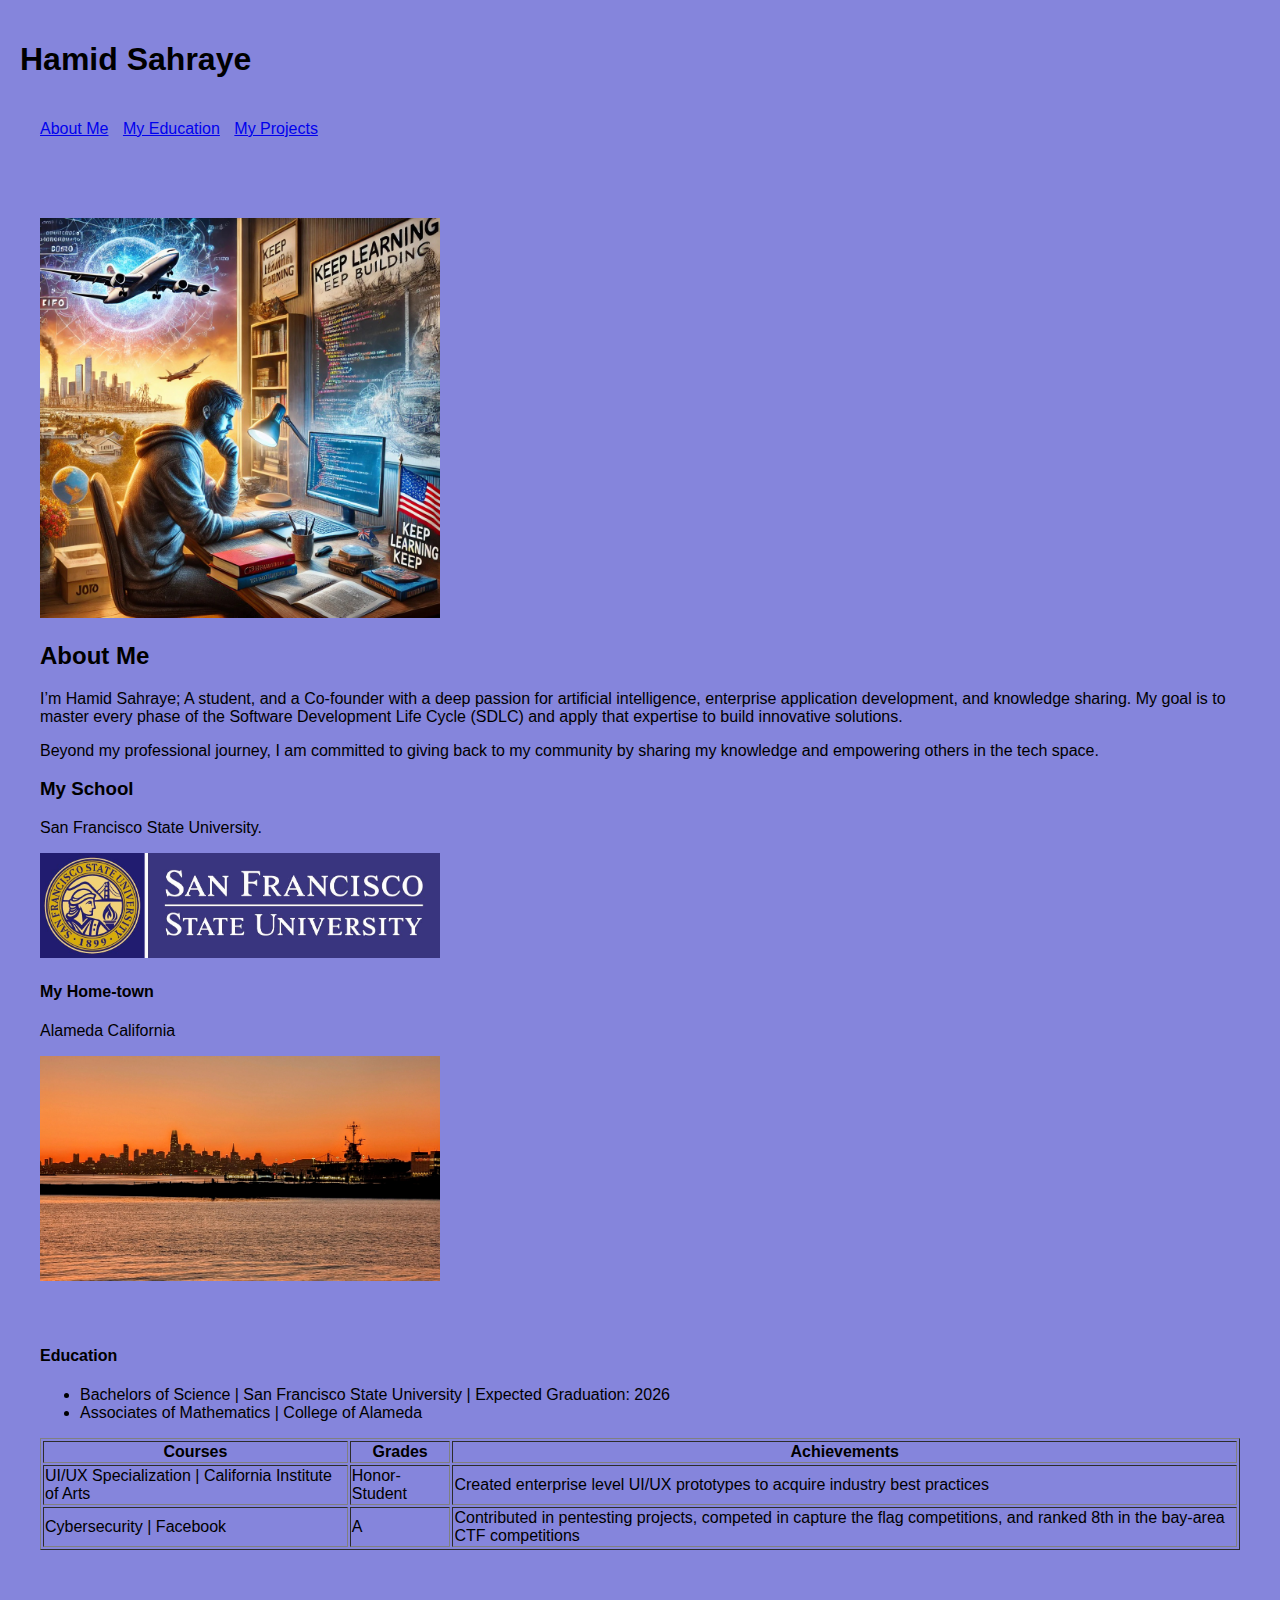
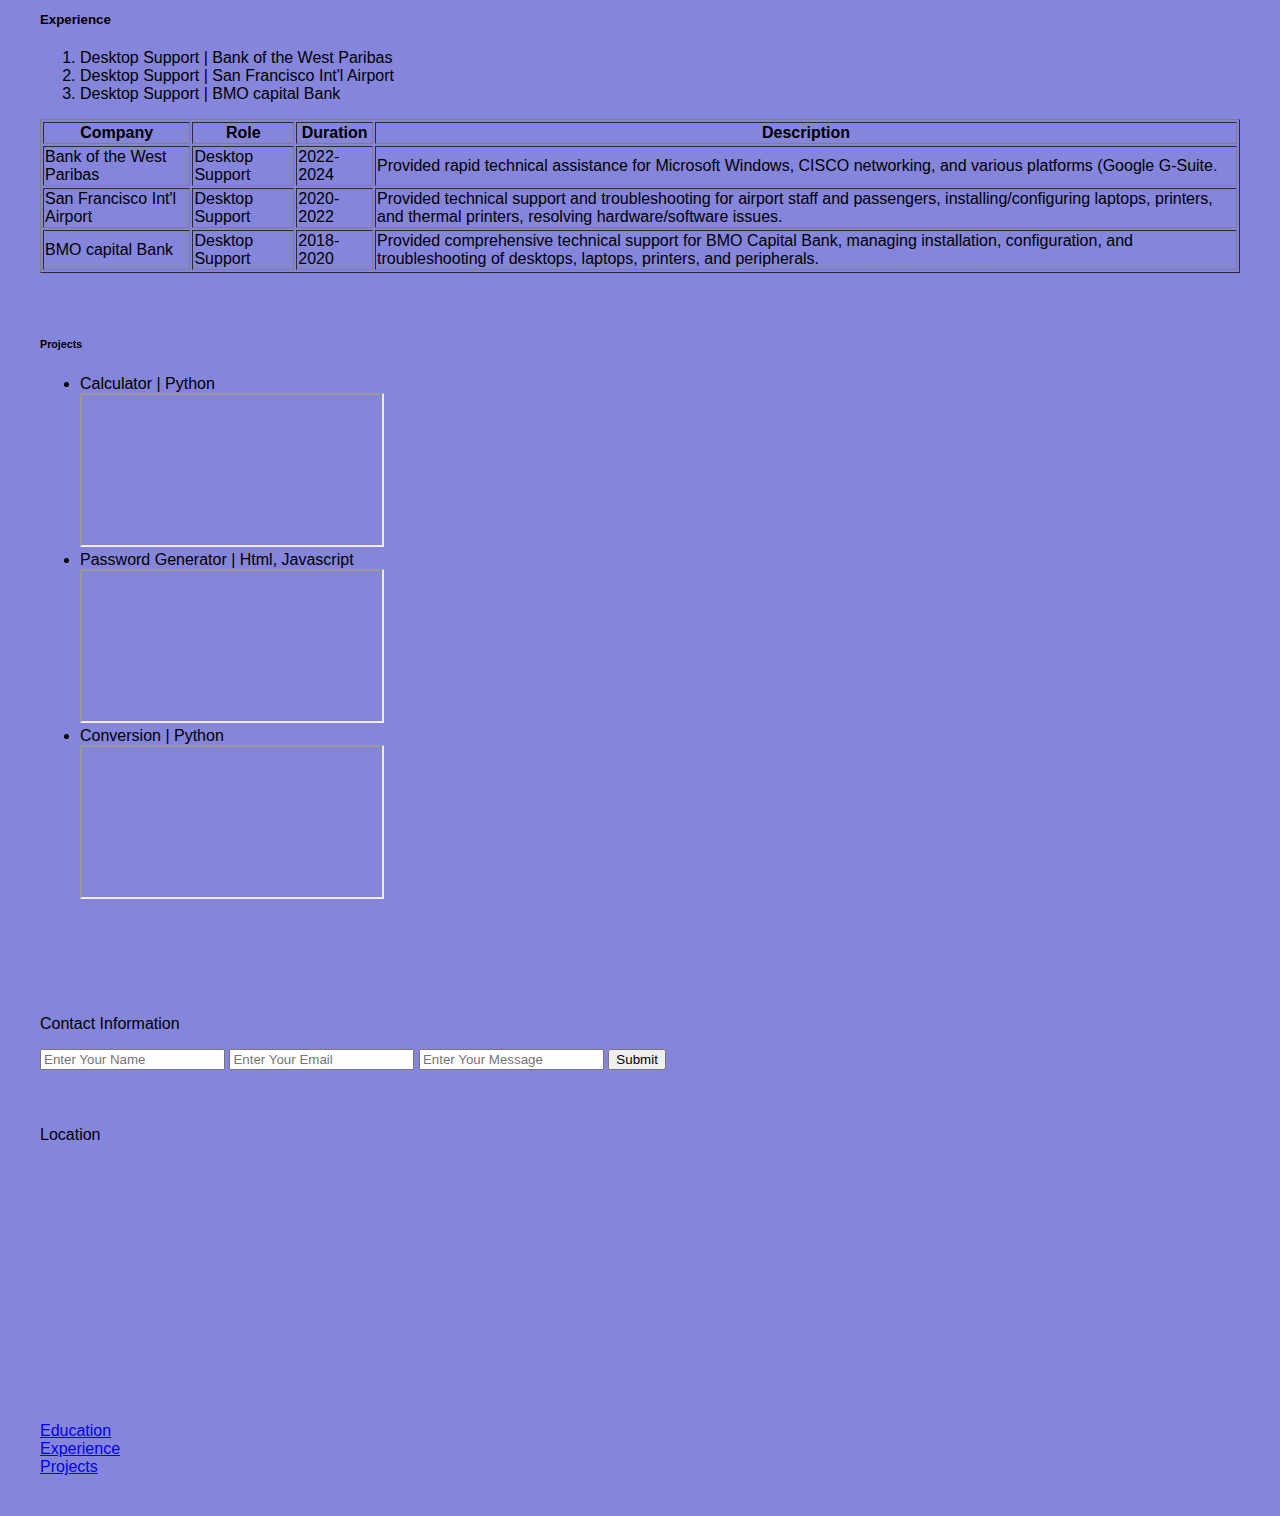
<file: assignment-2/index.html>
<!DOCTYPE html>
<html lang="en">
<head>
    <meta charset="UTF-8">
    <title>Hamid Sahraye - Portfolio</title>
    <meta name="viewport" content="width=device-width, initial-scale=1.0">
    <style>
        body {
            font-family: Arial, sans-serif;
            background-color: rgb(133, 133, 220);
            margin: 0;
            padding: 0;
        }
        img {
            max-width: 100%;
            height: auto;
        }
        header, nav, main, section, footer {
            padding: 20px;
        }
        nav a {
            margin-right: 10px;
        }
    </style>
</head>
<body>
    <header>
        <!-- // this is the header section -->
        <h1>Hamid Sahraye</h1> 
        <nav>
            <a href="#about">About Me</a>
            <a href="#education">My Education</a>
            <a href="#projects">My Projects</a>
        </nav>
    </header>
    <main>
        <section id="about">
            <img src="images/IMG_7505.jpeg" alt="Your Name's profile picture" width="400" height="200">
            
            <!-- //About me section -->
            <h2>About Me</h2>
            <p>I’m Hamid Sahraye; A student, and a Co-founder with a deep passion for artificial intelligence, enterprise application development, and knowledge sharing. My goal is to master every phase of the Software Development Life Cycle (SDLC) and apply that expertise to build innovative solutions.</p>
            <p>Beyond my professional journey, I am committed to giving back to my community by sharing my knowledge and empowering others in the tech space.</p>
            <h3>My School</h3>
            <p>San Francisco State University.</p>
            <img src="images/San-Francisco-State-University.jpeg" alt="SFSU" width="400" height="200">
            <h4>My Home-town</h4>
            <p>Alameda California</p>
            <img src="images/Alameda-sunset.jpeg" alt="Alameda sunset" width="400" height="200">
        </section>
        
        <!-- //Education section -->
        <section id="education">
            <h4>Education</h4>
            <ul>
                <li>Bachelors of Science | San Francisco State University | Expected Graduation: 2026</li>
                <li>Associates of Mathematics | College of Alameda</li>
            </ul>
            <table border="1" style="width: 100%;">
                <thead>
                    <tr>
                        <th>Courses</th>
                        <th>Grades</th>
                        <th>Achievements</th>
                    </tr>
                </thead>
                <tbody>
                    <tr>
                        <td>UI/UX Specialization | California Institute of Arts</td>
                        <td>Honor-Student</td>
                        <td>Created enterprise level UI/UX prototypes to acquire industry best practices </td>
                    </tr>
                    <tr>
                        <td>Cybersecurity | Facebook</td>
                        <td>A</td>
                        <td>Contributed in pentesting projects, competed in capture the flag competitions, and ranked 8th in the bay-area CTF competitions</td>
                    </tr>
                </tbody>
            </table>
        </section>
        
        <!-- //Experience section -->
        <section id="experience">
            <h5>Experience</h5>
            <ol>
                <li>Desktop Support | Bank of the West Paribas</li>
                <li>Desktop Support | San Francisco Int'l Airport</li>
                <li>Desktop Support | BMO capital Bank</li>
            </ol>
            <table border="1" style="width: 100%;">
                <thead>
                    <tr>
                        <th>Company</th>
                        <th>Role</th>
                        <th>Duration</th>
                        <th>Description</th>
                    </tr>
                </thead>
                <tbody>
                    <tr>
                        <td>Bank of the West Paribas</td>
                        <td>Desktop Support</td>
                        <td>2022-2024</td>
                        <td>Provided rapid technical assistance for Microsoft Windows, CISCO networking, and various platforms (Google G-Suite.</td>
                    </tr>
                    <tr>
                        <td>San Francisco Int'l Airport</td>
                        <td>Desktop Support</td>
                        <td>2020-2022</td>
                        <td>Provided technical support and troubleshooting for airport staff and passengers, installing/configuring laptops, printers, and thermal printers, resolving hardware/software issues.</td>
                    </tr>
                    <tr>
                        <td>BMO capital Bank</td>
                        <td>Desktop Support</td>
                        <td>2018-2020</td>
                        <td>Provided comprehensive technical support for BMO Capital Bank, managing installation, configuration, and troubleshooting of desktops, laptops, printers, and peripherals.</td>
                    </tr>
                </tbody>
            </table>
        </section>
        
        <!-- //Projects section -->
        <section id="projects">
            <h6>Projects</h6>
            <ul>
                <li>
                    <article>
                        <h7>Calculator | Python</h7><br>
                        <iframe src="https://github.com/HSahraye/Calculator.git"></iframe>
                    </article>
                </li>
                <li>
                    <article>
                        <h7>Password Generator | Html, Javascript</h7><br>
                        <iframe src="https://github.com/HSahraye/PasswordGenerator.git"></iframe>
                    </article>
                </li>
                <li>
                    <article>
                        <h7>Conversion | Python</h7><br>
                        <iframe src="https://github.com/HSahraye/Conversion-Program.git"></iframe>
                    </article>
                </li>
            </ul>
        </section>
    </main>
    
    <!-- //form section -->
    <footer>
        <section id="contact">
            <p class="title">Contact Information</p>
            <form>
                <div class="form-group">
                    <input type="text" name="name" placeholder="Enter Your Name">
                    <input type="email" name="email" placeholder="Enter Your Email">
                    <input type="text" name="message" placeholder="Enter Your Message">
                    <button type="submit">Submit</button>
            </form>
        </section>
        
        <!-- //Location section -->
        <section id="location">
            <p class="title">Location</p><br>
            <iframe src="https://www.google.com/maps/embed?pb=!1m18!1m12!1m3!1d3152.0000000000005!2d-122.2416366846825!3d37.76520697975969!2m3!1f0!2f0!3f0!3m2!1i1024!2i768!4f13.1!3m3!1m2!1s0x808f7e1f1f8e1b1d%3A0x7b1b1b1b1b1b1b1b!2sSan%20Francisco%20State%20University!5e0!3m2!1sen!2sus!4v1633666820003!5m2!1sen!2sus" width="400" height="200" style="border:0;" allowfullscreen="" loading="lazy"></iframe>
        </section>
        
        <!-- //Navigation section -->
        <nav>
            <a href="#education">Education</a><br>
            <a href="#experience">Experience</a><br>
            <a href="#projects">Projects</a><br>
        </nav>
    </footer>
</body>
</html>
</file>
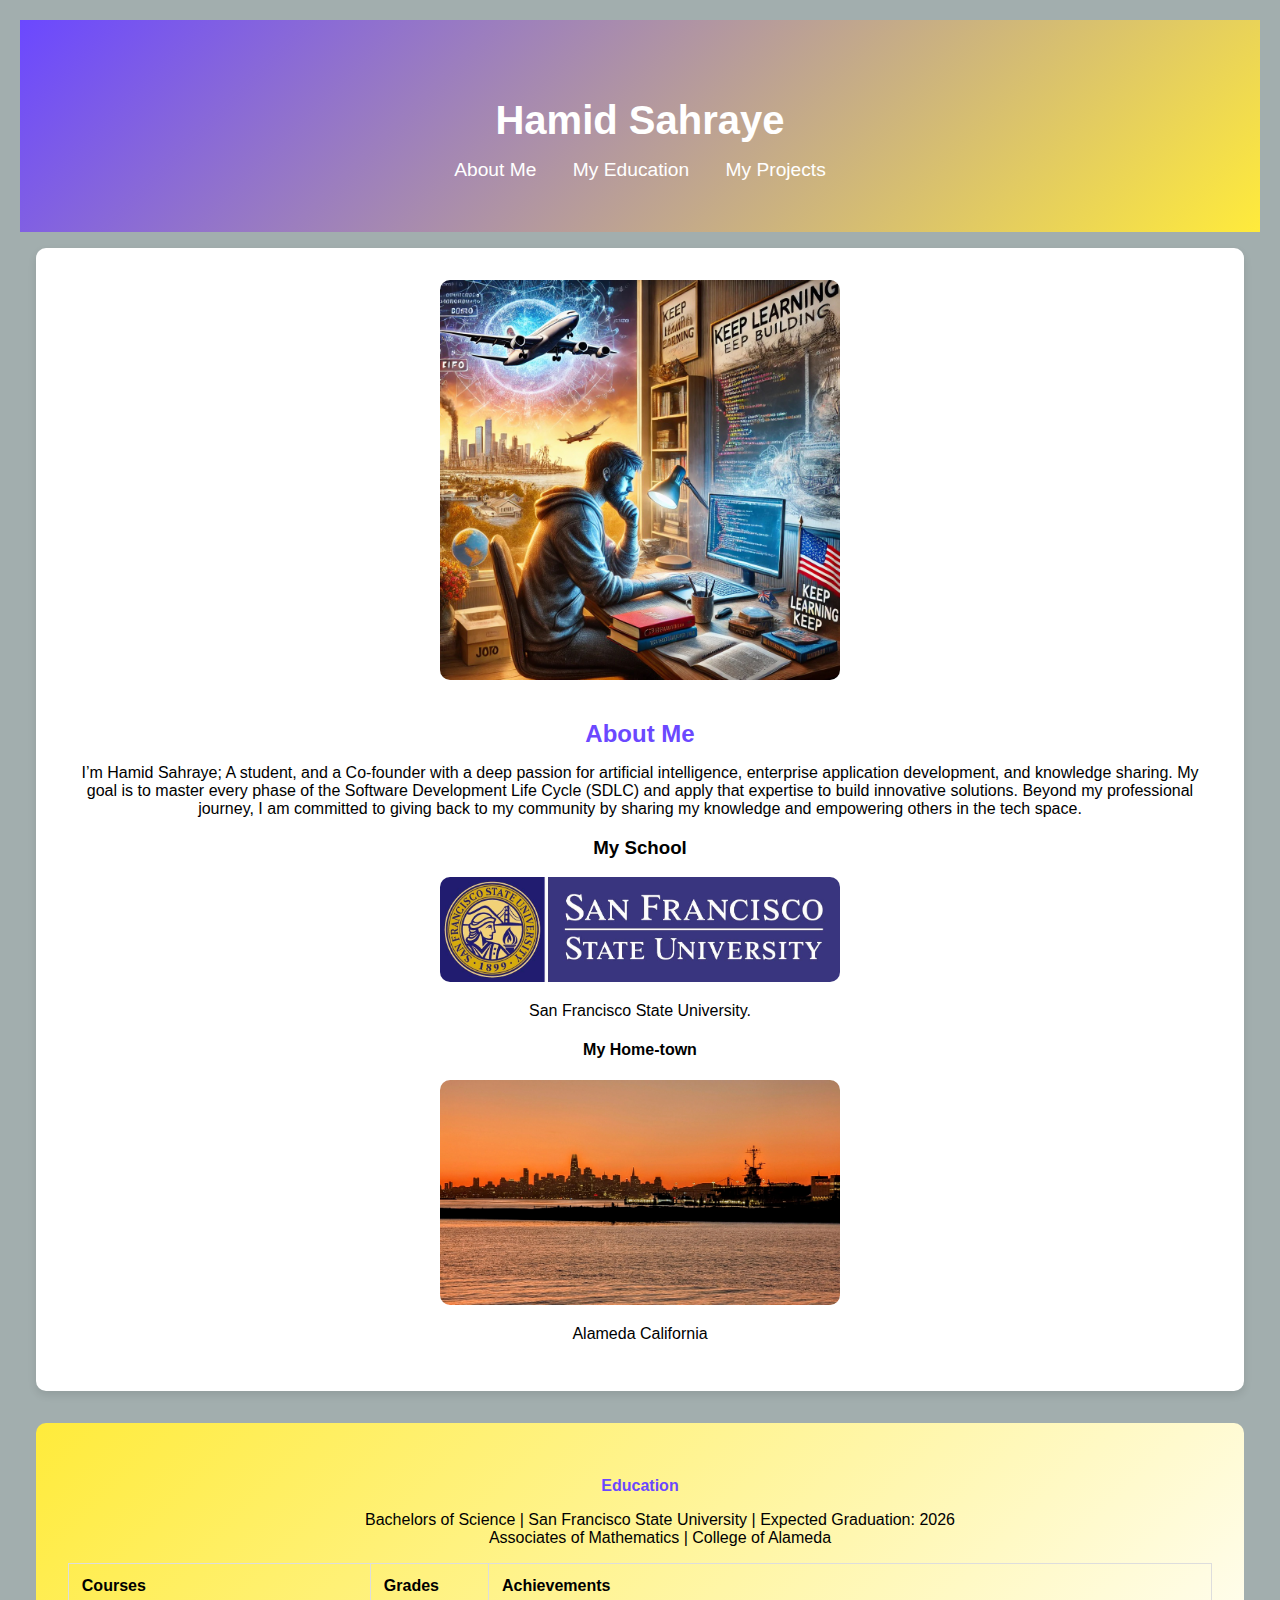
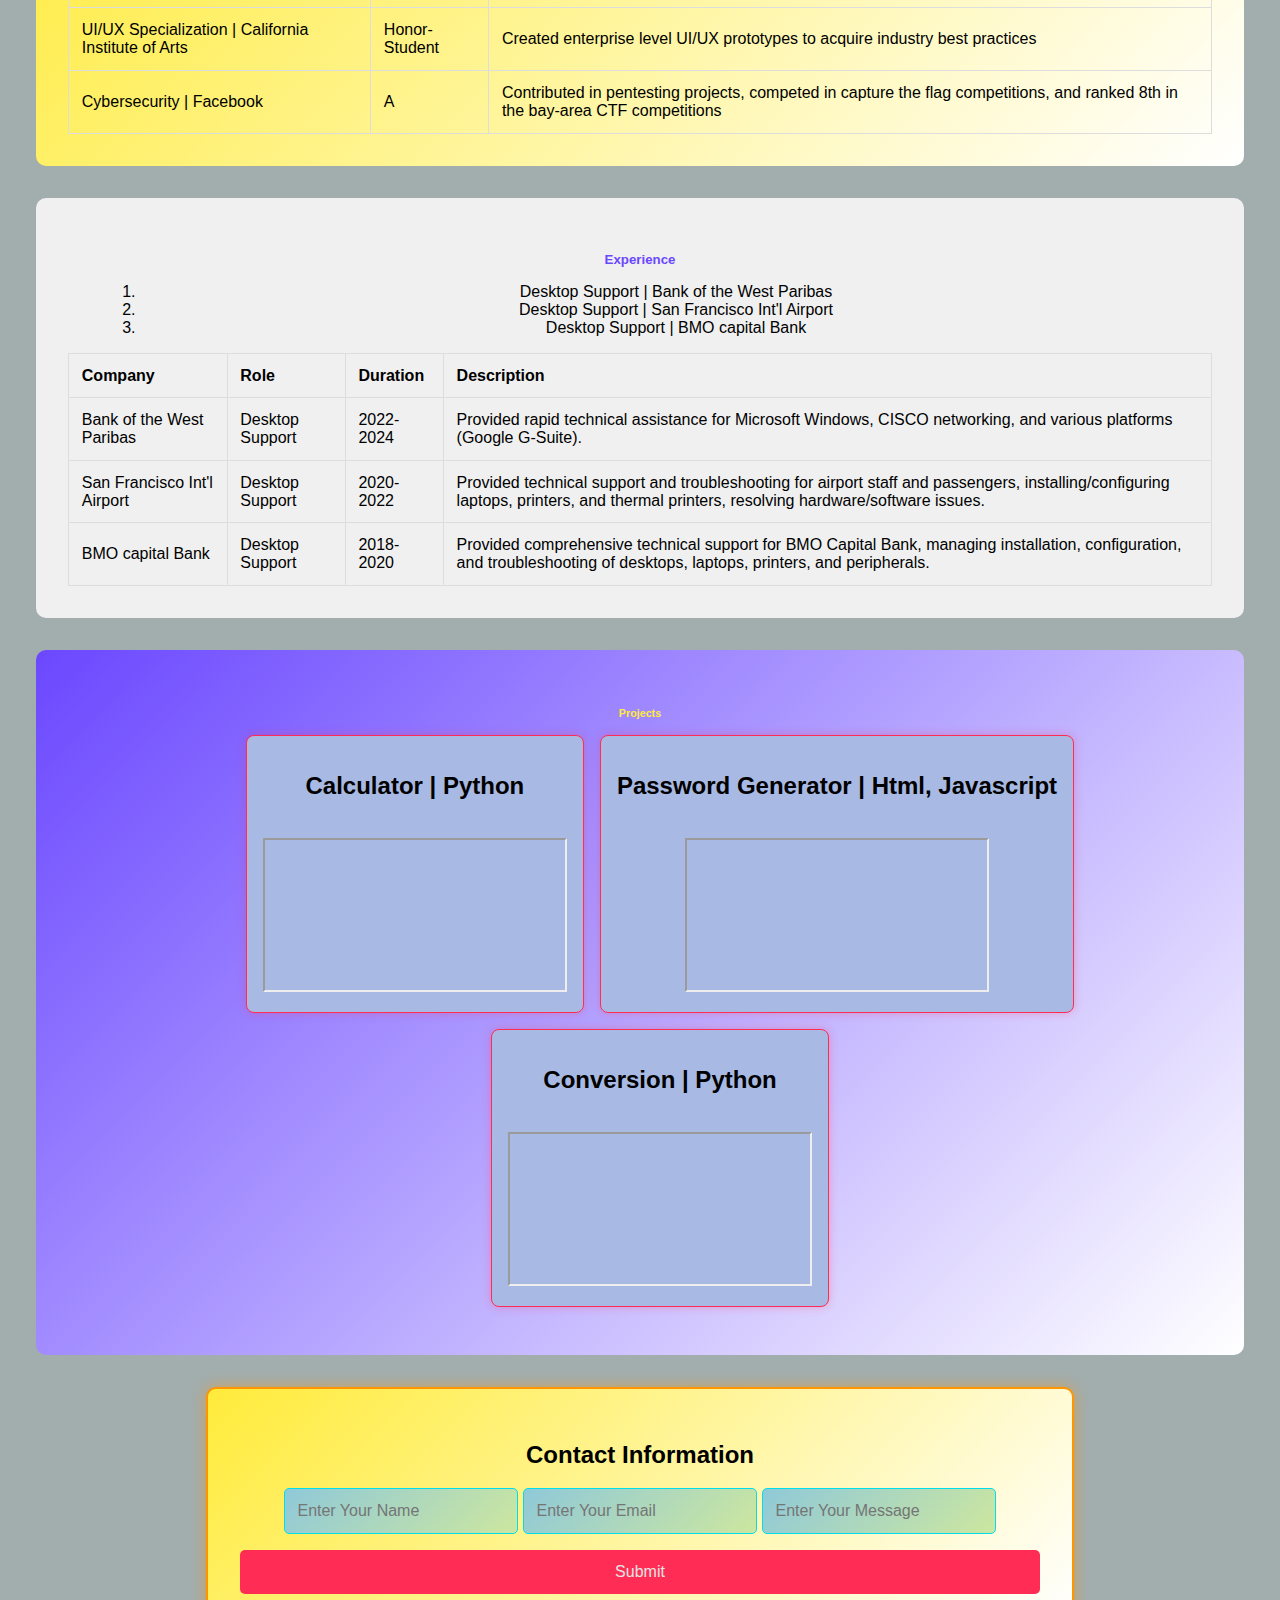
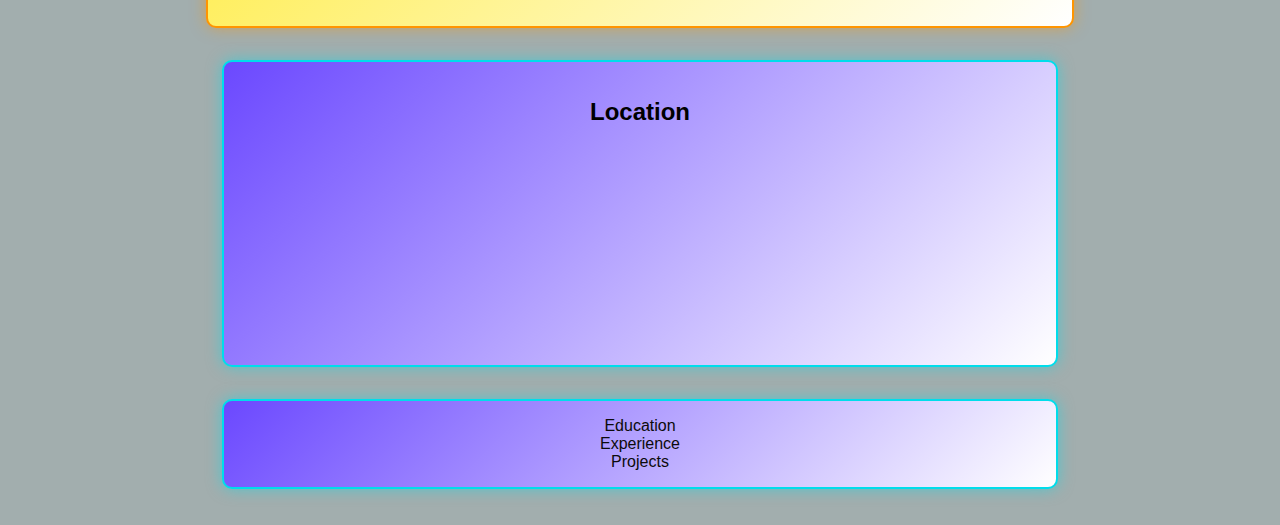
<file: assignment-3/index.html>
<!DOCTYPE html>
<html lang="en">
<head>
    <meta charset="UTF-8">
    <title>Hamid Sahraye - Portfolio</title>
    <meta name="viewport" content="width=device-width, initial-scale=1.0">
    <link rel="stylesheet" href="hybrid.css">
    <link href="https://fonts.googleapis.com/css2?family=Orbitron:wght@400;700&display=swap" rel="stylesheet">
</head>
<body>
    <header>
        <!-- this is the header section -->
        <h1>Hamid Sahraye</h1> 
        <nav>
            <a href="#about">About Me</a>
            <a href="#education">My Education</a>
            <a href="#projects">My Projects</a>
        </nav>
    </header>
    <main>
        <section id="about">
            <div class="profile-img-container">
                <img src="images/IMG_7505.jpeg" class="profile-img" alt="Your Name's profile picture" width="400" height="200">
            </div>
            
            <!-- About me section -->
            <h2>About Me</h2>
            <p>I’m Hamid Sahraye; A student, and a Co-founder with a deep passion for artificial intelligence, enterprise application development, and knowledge sharing. My goal is to master every phase of the Software Development Life Cycle (SDLC) and apply that expertise to build innovative solutions. Beyond my professional journey, I am committed to giving back to my community by sharing my knowledge and empowering others in the tech space.</p>
            <h3>My School</h3>
            <div class="school-logo-container">
                <img src="images/San-Francisco-State-University.jpeg" class="SFSU-logo"  alt="SFSU" width="400" height="200">
            </div>
            <p>San Francisco State University.</p>
            <h4>My Home-town</h4>
            <div class="hometown-img-container">
                <img src="images/Alameda-sunset.jpeg" class="hometown-img" alt="Alameda sunset" width="400" height="200">
            </div>
            <p>Alameda California</p>
        </section>
        
        <!-- Education section -->
        <section id="education" class="education-list">
            <h4>Education</h4>
            <ul class="education-list">
                <li>Bachelors of Science | San Francisco State University | Expected Graduation: 2026</li>
                <li>Associates of Mathematics | College of Alameda</li>
            </ul>
            <table style="width: 100%; border: 1px solid #ddd;">
                <thead>
                    <tr>
                        <th>Courses</th>
                        <th>Grades</th>
                        <th>Achievements</th>
                    </tr>
                </thead>
                <tbody>
                    <tr>
                        <td>UI/UX Specialization | California Institute of Arts</td>
                        <td>Honor-Student</td>
                        <td>Created enterprise level UI/UX prototypes to acquire industry best practices </td>
                    </tr>
                    <tr>
                        <td>Cybersecurity | Facebook</td>
                        <td>A</td>
                        <td>Contributed in pentesting projects, competed in capture the flag competitions, and ranked 8th in the bay-area CTF competitions</td>
                    </tr>
                </tbody>
            </table>
        </section>
        
        <!-- Experience section -->
        <section id="experience" class="experience-list">
            <h5>Experience</h5>
            <ol>
                <li>Desktop Support | Bank of the West Paribas</li>
                <li>Desktop Support | San Francisco Int'l Airport</li>
                <li>Desktop Support | BMO capital Bank</li>
            </ol>
            <table style="width: 100%; border: 1px solid #ddd;">
                <thead>
                    <tr>
                        <th>Company</th>
                        <th>Role</th>
                        <th>Duration</th>
                        <th>Description</th>
                    </tr>
                </thead>
                <tbody>
                    <tr>
                        <td>Bank of the West Paribas</td>
                        <td>Desktop Support</td>
                        <td>2022-2024</td>
                        <td>Provided rapid technical assistance for Microsoft Windows, CISCO networking, and various platforms (Google G-Suite).</td>
                    </tr>
                    <tr>
                        <td>San Francisco Int'l Airport</td>
                        <td>Desktop Support</td>
                        <td>2020-2022</td>
                        <td>Provided technical support and troubleshooting for airport staff and passengers, installing/configuring laptops, printers, and thermal printers, resolving hardware/software issues.</td>
                    </tr>
                    <tr>
                        <td>BMO capital Bank</td>
                        <td>Desktop Support</td>
                        <td>2018-2020</td>
                        <td>Provided comprehensive technical support for BMO Capital Bank, managing installation, configuration, and troubleshooting of desktops, laptops, printers, and peripherals.</td>
                    </tr>
                </tbody>
            </table>
        </section>
        
        <!-- Projects section -->
        <section id="projects" class="projects-list">
            <h6>Projects</h6>
            <ul>
                <li>
                    <article>
                        <h2>Calculator | Python</h2><br>
                        <iframe src="https://github.com/HSahraye/Calculator.git"></iframe>
                    </article>
                </li>
                <li>
                    <article>
                        <h2>Password Generator | Html, Javascript</h2><br>
                        <iframe src="https://github.com/HSahraye/PasswordGenerator.git"></iframe>
                    </article>
                </li>
                <li>
                    <article>
                        <h2>Conversion | Python</h2><br>
                        <iframe src="https://github.com/HSahraye/Conversion-Program.git"></iframe>
                    </article>
                </li>
            </ul>
        </section>
    </main>
    
    <!-- form section -->
    <footer>
        <div class="contact-form">
            <section id="contact">
                <h2>Contact Information</h2> 
                <form>
                    <div class="form-group">
                        <input type="text" name="name" placeholder="Enter Your Name">
                        <input type="email" name="email" placeholder="Enter Your Email">
                        <input type="text" name="message" placeholder="Enter Your Message">
                    </div> 
                    <button class="submit-btn" type="submit">Submit</button>
                </form> 
            </section>
        </div>
        <!-- Location section -->
        <div class="alameda-map">
            <section id="location">
                <h2>Location</h2> 
                <iframe src="https://www.google.com/maps/embed?pb=!1m18!1m12!1m3!1d3152.0000000000005!2d-122.2416366846825!3d37.76520697975969!2m3!1f0!2f0!3f0!3m2!1i1024!2i768!4f13.1!3m3!1m2!1s0x808f7e1f1f8e1b1d%3A0x7b1b1b1b1b1b1b1b!2sSan%20Francisco%20State%20University!5e0!3m2!1sen!2sus!4v1633666820003!5m2!1sen!2sus" width="400" height="200" style="border:0;" allowfullscreen="" loading="lazy"></iframe>
            </section>
        </div>
        
        <!-- Navigation section -->
        <nav>
            <a href="#education">Education</a><br>
            <a href="#experience">Experience</a><br>
            <a href="#projects">Projects</a><br>
        </nav>
    </footer>
</body>
</html>
</file>
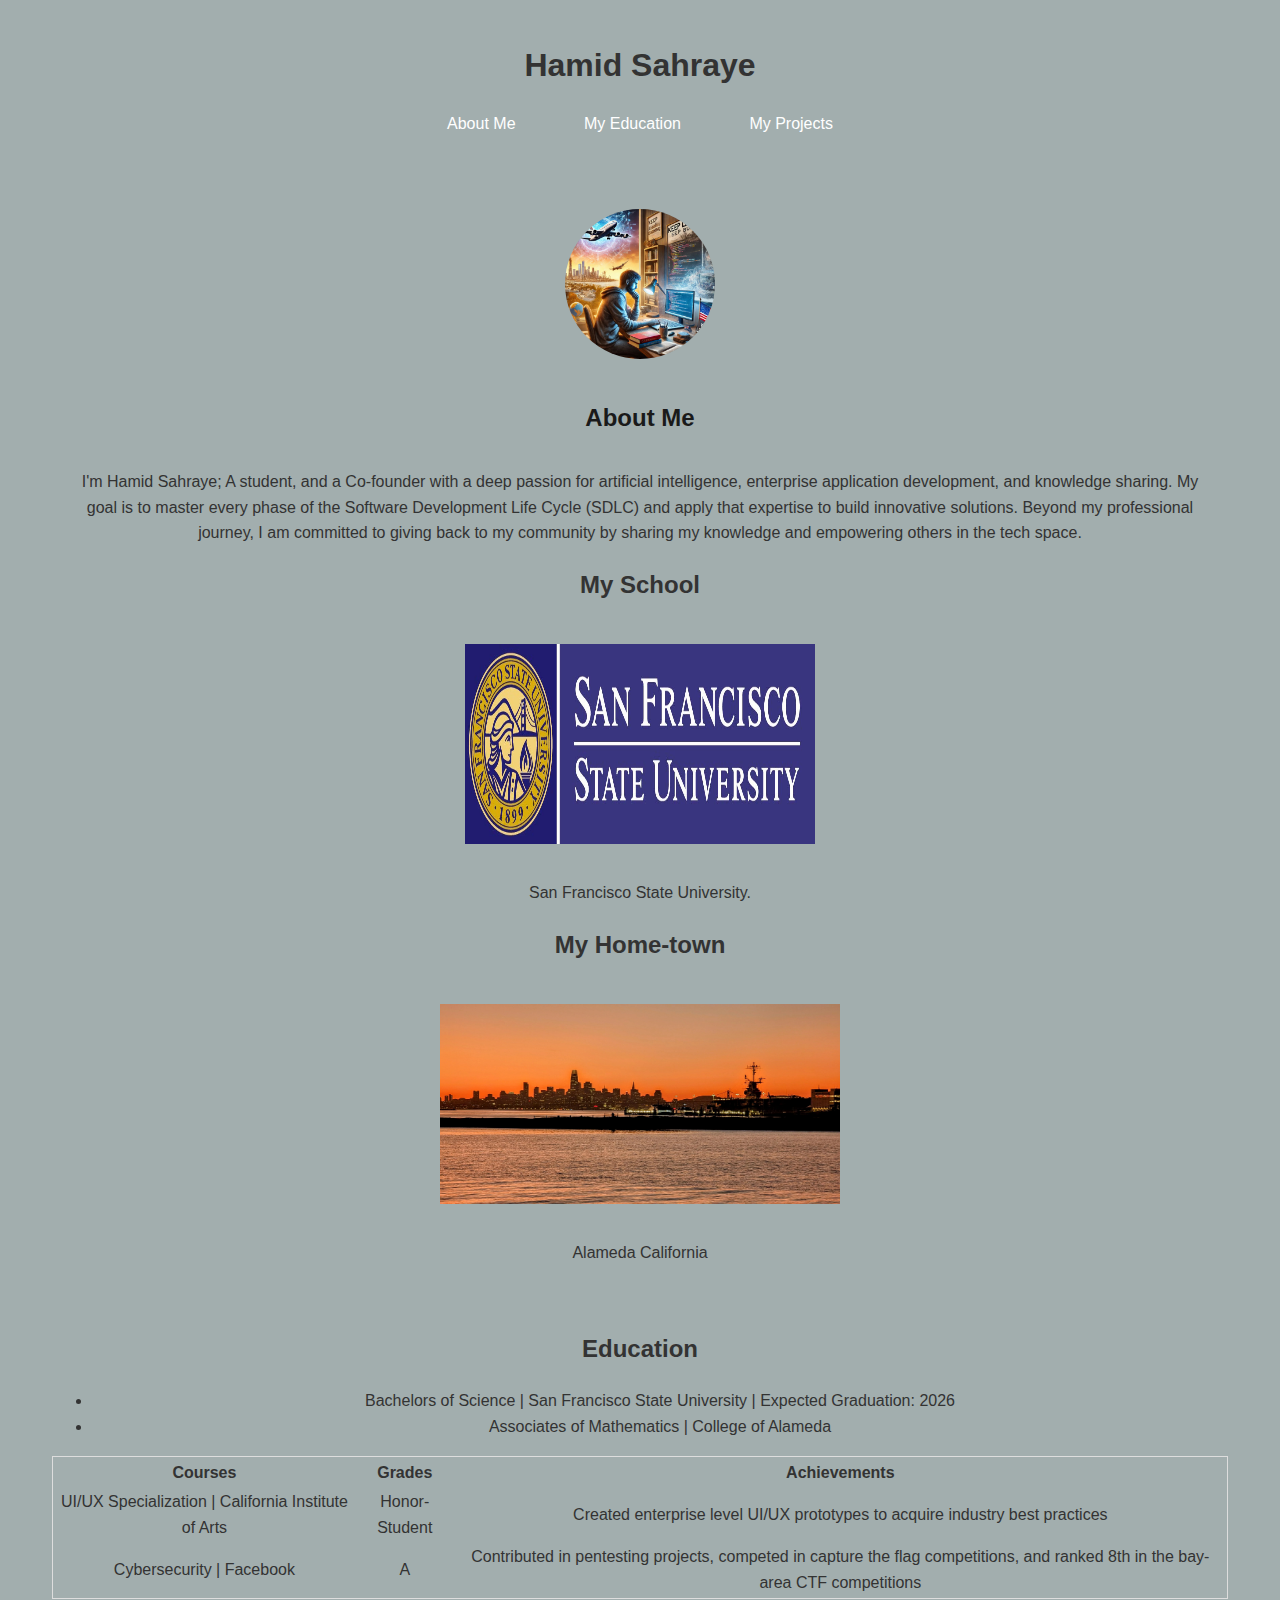
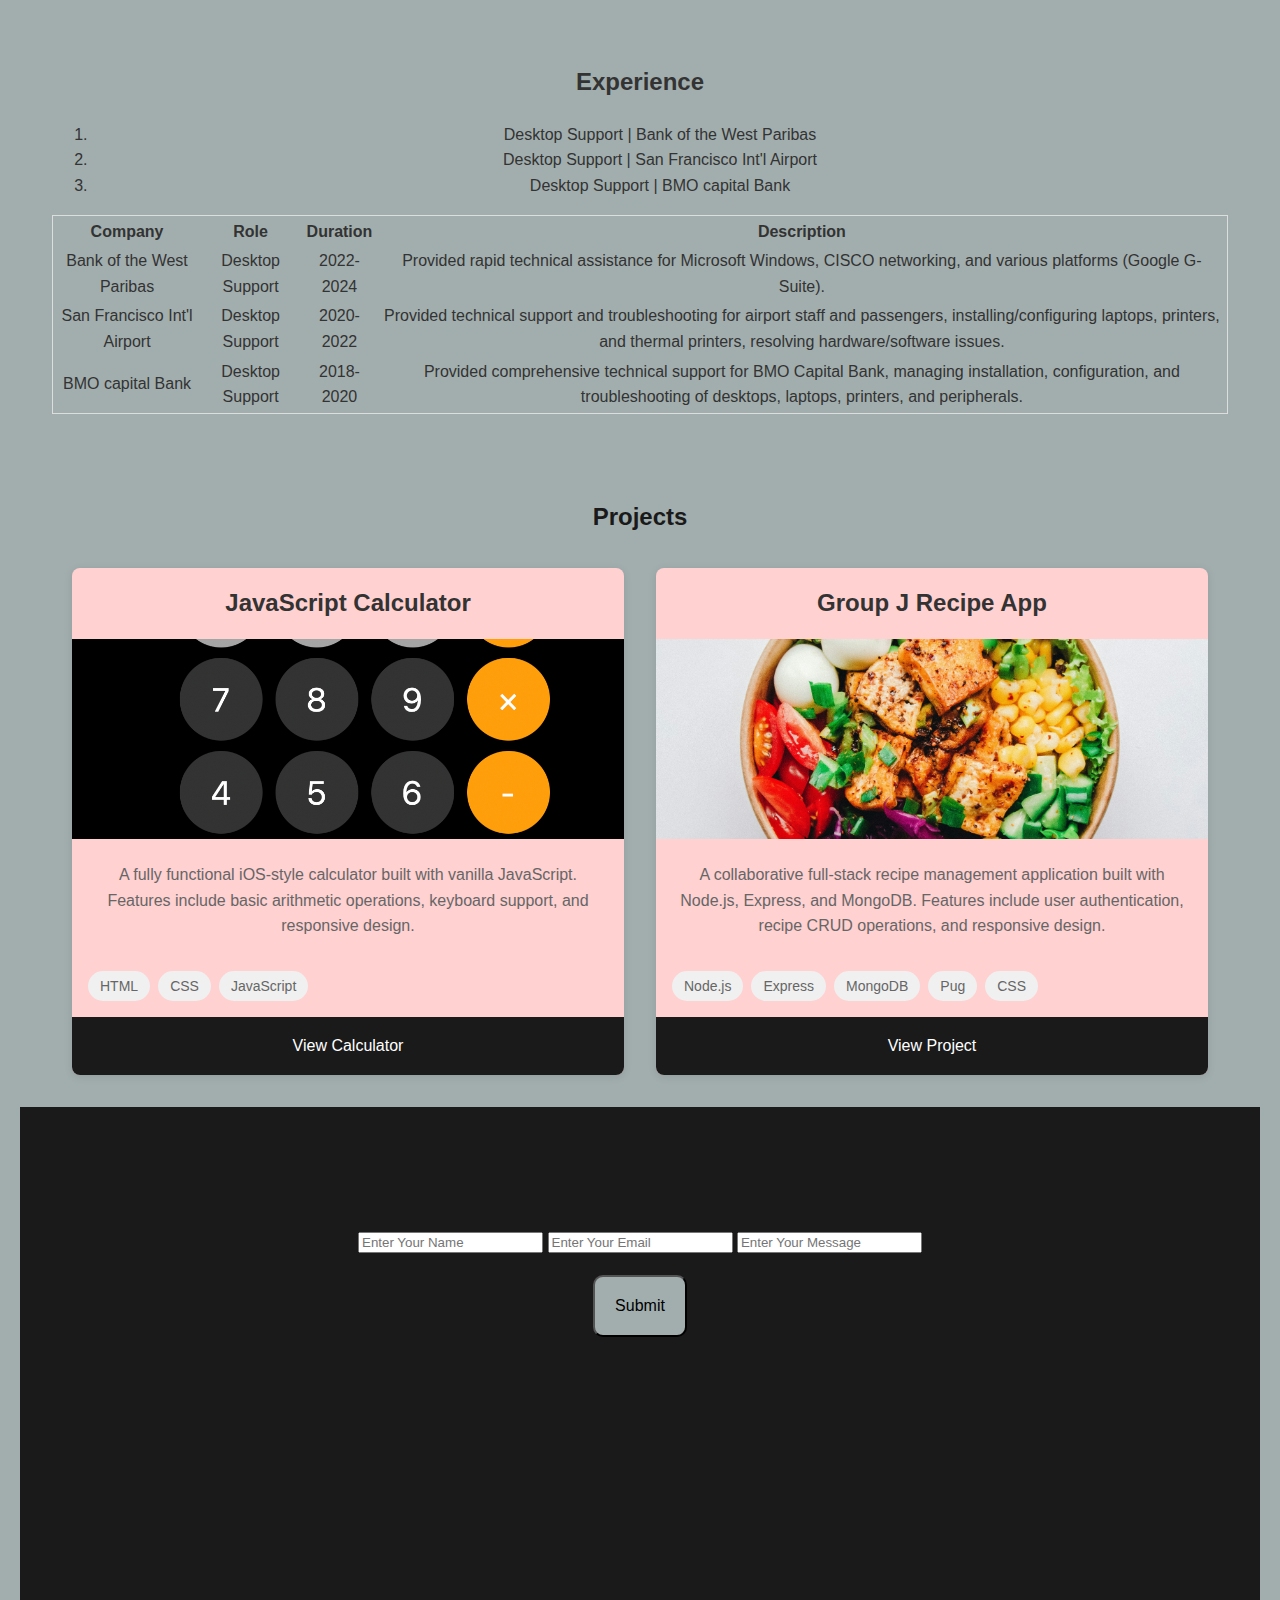
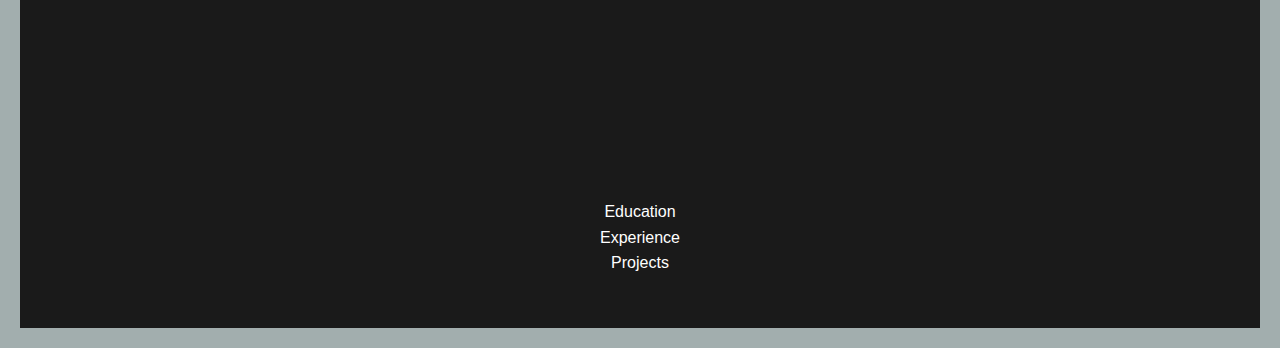
<file: assignment-4/index.html>
<!DOCTYPE html>
<html lang="en">
<head>
    <meta charset="UTF-8">
    <title>Hamid Sahraye - Portfolio</title>
    <meta name="viewport" content="width=device-width, initial-scale=1.0">
    <link rel="stylesheet" href="styles/styles.css">
    <link href="https://fonts.googleapis.com/css2?family=Orbitron:wght@400;700&display=swap" rel="stylesheet">
</head>
<body>
    <header>
        <!-- this is the header section -->
        <h1>Hamid Sahraye</h1> 
        <nav>
            <a href="#about">About Me</a>
            <a href="#education">My Education</a>
            <a href="#projects">My Projects</a>
        </nav>
    </header>
    <main>
        <section id="about">
            <div class="profile-img-container">
                <img src="images/IMG_7505.jpeg" class="profile-img" alt="Your Name's profile picture">
            </div>
            
            <!-- About me section -->
            <h2>About Me</h2>
            <p>I'm Hamid Sahraye; A student, and a Co-founder with a deep passion for artificial intelligence, enterprise application development, and knowledge sharing. My goal is to master every phase of the Software Development Life Cycle (SDLC) and apply that expertise to build innovative solutions. Beyond my professional journey, I am committed to giving back to my community by sharing my knowledge and empowering others in the tech space.</p>
            <h3>My School</h3>
            <div class="school-logo-container">
                <img src="images/San-Francisco-State-University.jpeg" class="SFSU-logo"  alt="SFSU" width="400" height="200">
            </div>
            <p>San Francisco State University.</p>
            <h4>My Home-town</h4>
            <div class="hometown-img-container">
                <img src="images/Alameda-sunset.jpeg" class="hometown-img" alt="Alameda sunset" width="400" height="200">
            </div>
            <p>Alameda California</p>
        </section>
        
        <!-- Education section -->
        <section id="education" class="education-list">
            <h4>Education</h4>
            <ul class="education-list">
                <li>Bachelors of Science | San Francisco State University | Expected Graduation: 2026</li>
                <li>Associates of Mathematics | College of Alameda</li>
            </ul>
            <table style="width: 100%; border: 1px solid #ddd;">
                <thead>
                    <tr>
                        <th>Courses</th>
                        <th>Grades</th>
                        <th>Achievements</th>
                    </tr>
                </thead>
                <tbody>
                    <tr>
                        <td>UI/UX Specialization | California Institute of Arts</td>
                        <td>Honor-Student</td>
                        <td>Created enterprise level UI/UX prototypes to acquire industry best practices </td>
                    </tr>
                    <tr>
                        <td>Cybersecurity | Facebook</td>
                        <td>A</td>
                        <td>Contributed in pentesting projects, competed in capture the flag competitions, and ranked 8th in the bay-area CTF competitions</td>
                    </tr>
                </tbody>
            </table>
        </section>
        
        <!-- Experience section -->
        <section id="experience" class="experience-list">
            <h5>Experience</h5>
            <ol>
                <li>Desktop Support | Bank of the West Paribas</li>
                <li>Desktop Support | San Francisco Int'l Airport</li>
                <li>Desktop Support | BMO capital Bank</li>
            </ol>
            <table style="width: 100%; border: 1px solid #ddd;">
                <thead>
                    <tr>
                        <th>Company</th>
                        <th>Role</th>
                        <th>Duration</th>
                        <th>Description</th>
                    </tr>
                </thead>
                <tbody>
                    <tr>
                        <td>Bank of the West Paribas</td>
                        <td>Desktop Support</td>
                        <td>2022-2024</td>
                        <td>Provided rapid technical assistance for Microsoft Windows, CISCO networking, and various platforms (Google G-Suite).</td>
                    </tr>
                    <tr>
                        <td>San Francisco Int'l Airport</td>
                        <td>Desktop Support</td>
                        <td>2020-2022</td>
                        <td>Provided technical support and troubleshooting for airport staff and passengers, installing/configuring laptops, printers, and thermal printers, resolving hardware/software issues.</td>
                    </tr>
                    <tr>
                        <td>BMO capital Bank</td>
                        <td>Desktop Support</td>
                        <td>2018-2020</td>
                        <td>Provided comprehensive technical support for BMO Capital Bank, managing installation, configuration, and troubleshooting of desktops, laptops, printers, and peripherals.</td>
                    </tr>
                </tbody>
            </table>
        </section>
        
        <!-- Projects section -->
        <section id="projects" class="projects-list">
            <h2>Projects</h2>
            <div class="project-grid">
                <article class="project-card">
                    <h3>JavaScript Calculator</h3>
                    <img src="images/calculator-preview.jpeg" alt="Calculator Preview" class="project-image" width="50" height="50"> 
                    <p>A fully functional iOS-style calculator built with vanilla JavaScript. Features include basic arithmetic operations, keyboard support, and responsive design.</p>
                    <div class="project-tech">
                        <span>HTML</span>
                        <span>CSS</span>
                        <span>JavaScript</span>
                    </div>
                    <a href="calculator.html" class="project-link">View Calculator</a>
                </article>
                
                <article class="project-card">
                    <h3>Group J Recipe App</h3>
                    <img src="images/default-recipe.jpg" alt="Recipe App Preview" class="project-image" width="50" height="50">
                    <p>A collaborative full-stack recipe management application built with Node.js, Express, and MongoDB. Features include user authentication, recipe CRUD operations, and responsive design.</p>
                    <div class="project-tech">
                        <span>Node.js</span>
                        <span>Express</span>
                        <span>MongoDB</span>
                        <span>Pug</span>
                        <span>CSS</span>
                    </div>
                    <a href="https://github.com/rwrftr/groupJRecipeApp" class="project-link">View Project</a>
                </article>
            </div>
        </section>
    </main>
    
    <!-- form section -->
    <footer>
        <div class="contact-form">
            <section id="contact">
                <h2>Contact Information</h2> 
                <form>
                    <div class="form-group">
                        <input type="text" name="name" placeholder="Enter Your Name">
                        <input type="email" name="email" placeholder="Enter Your Email">
                        <input type="text" name="message" placeholder="Enter Your Message">
                    </div> 
                    <button class="submit-btn" type="submit">Submit</button>
                </form> 
            </section>
        </div>
        <!-- Location section -->
        <div class="alameda-map">
            <section id="location">
                <h2>Location</h2> 
                <iframe src="https://www.google.com/maps/embed?pb=!1m18!1m12!1m3!1d3152.0000000000005!2d-122.2416366846825!3d37.76520697975969!2m3!1f0!2f0!3f0!3m2!1i1024!2i768!4f13.1!3m3!1m2!1s0x808f7e1f1f8e1b1d%3A0x7b1b1b1b1b1b1b1b!2sSan%20Francisco%20State%20University!5e0!3m2!1sen!2sus!4v1633666820003!5m2!1sen!2sus" width="400" height="200" style="border:0;" allowfullscreen="" loading="lazy"></iframe>
            </section>
        </div>
        
        <!-- Navigation section -->
        <nav>
            <a href="#education">Education</a><br>
            <a href="#experience">Experience</a><br>
            <a href="#projects">Projects</a><br>
        </nav>
    </footer>
    
    <script src="scripts/script.js"></script>
</body>
</html>
</file>
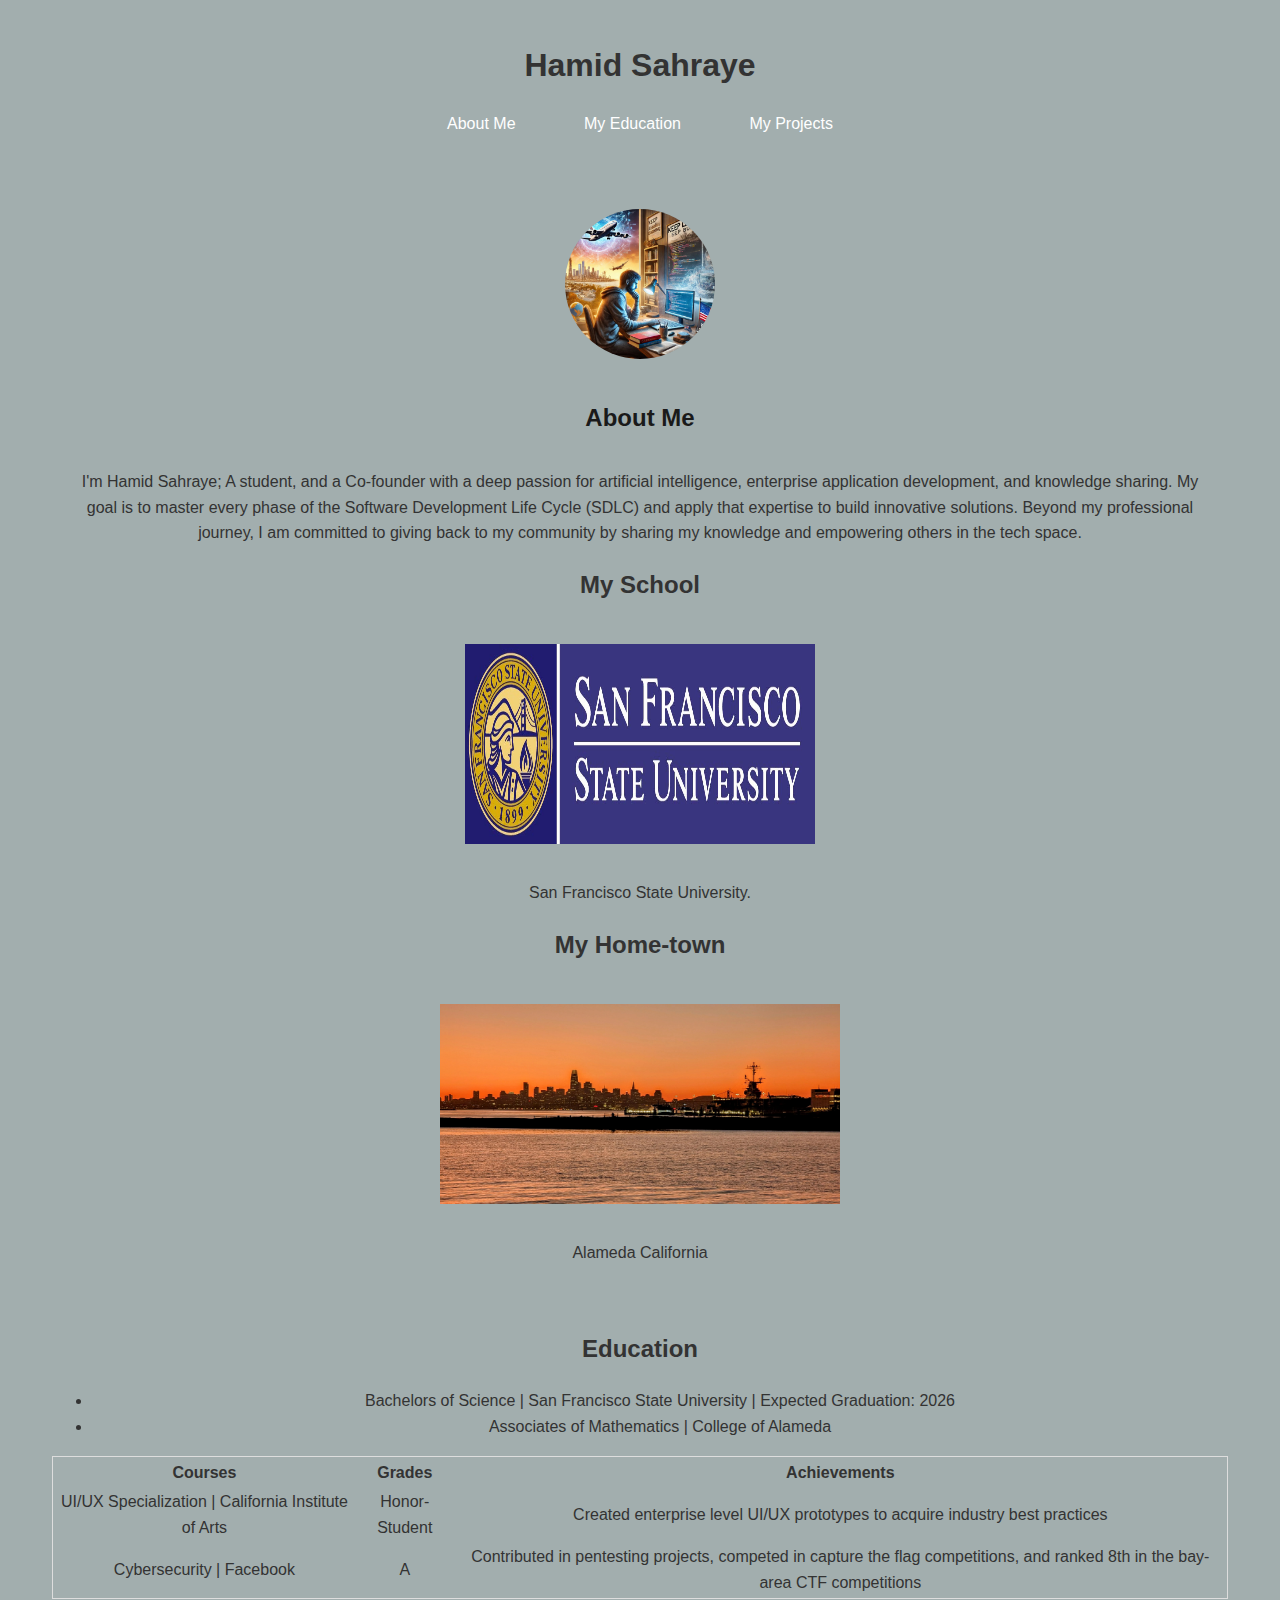
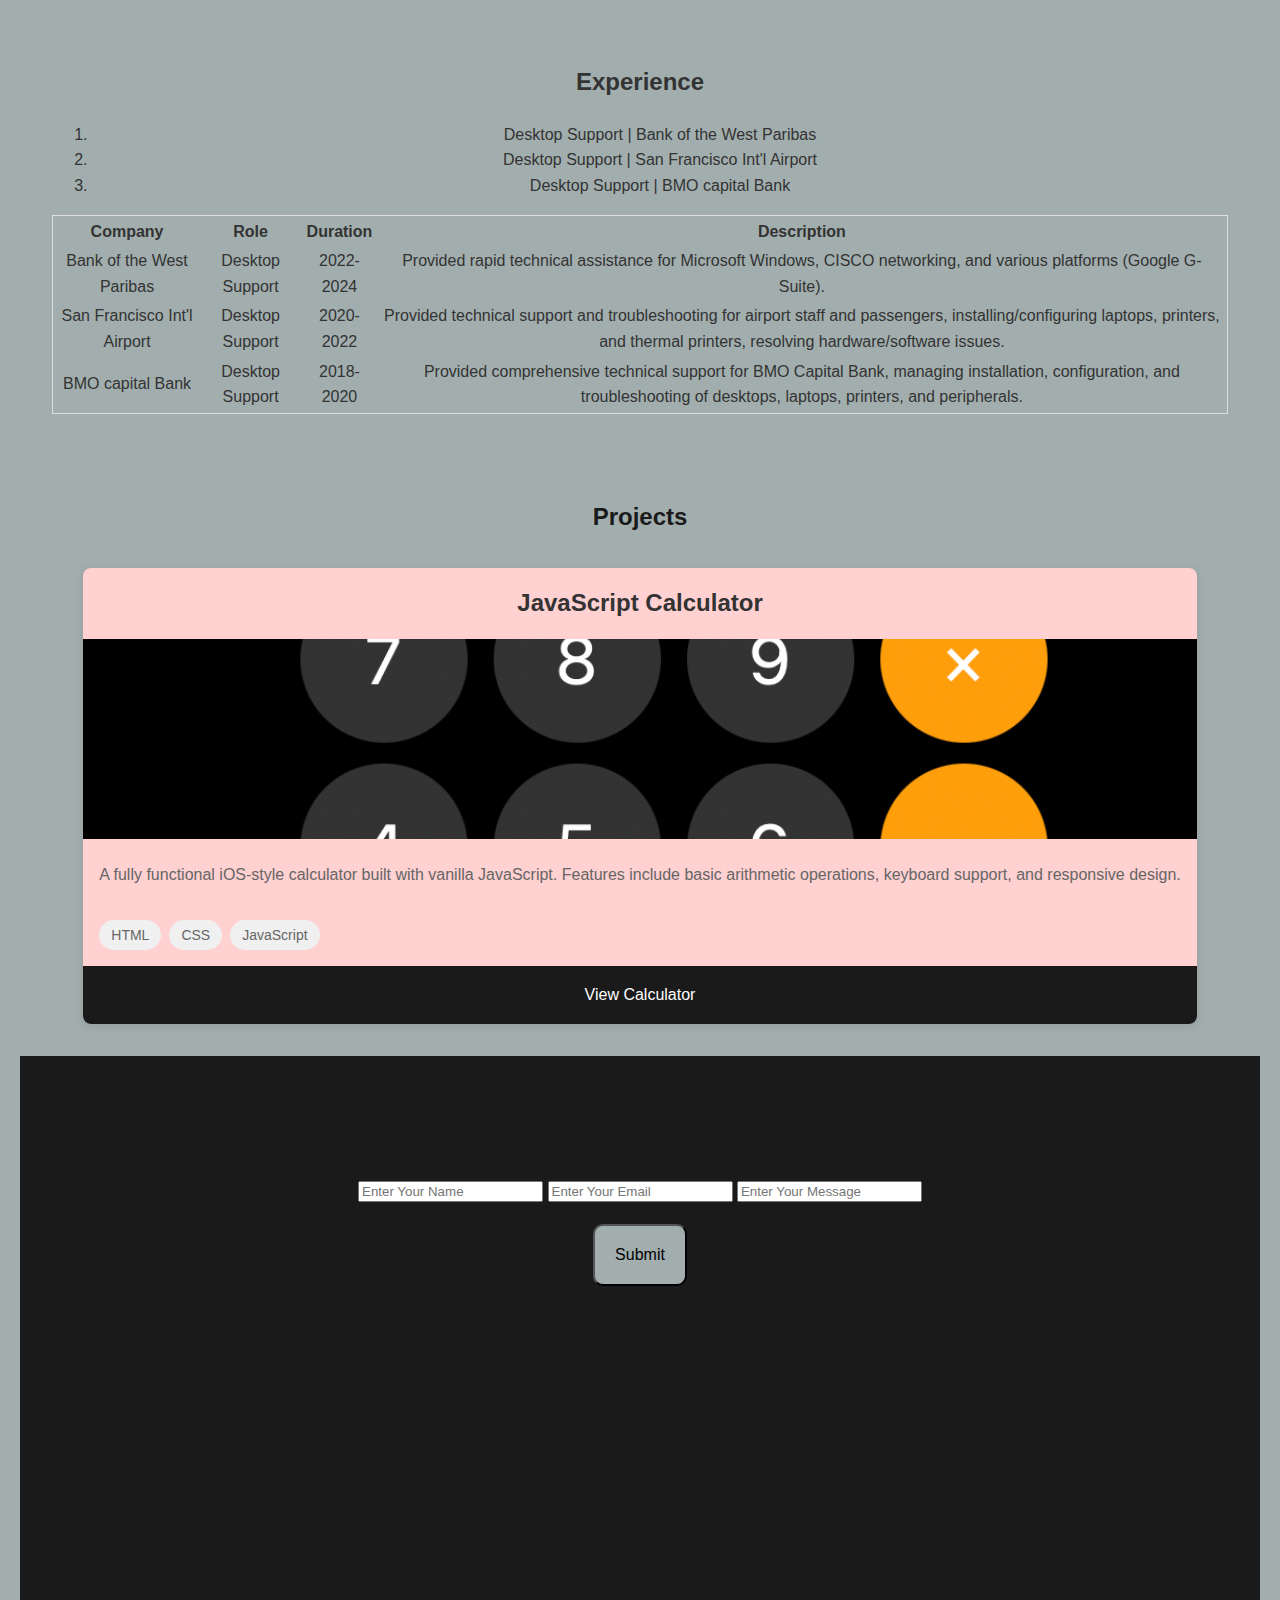
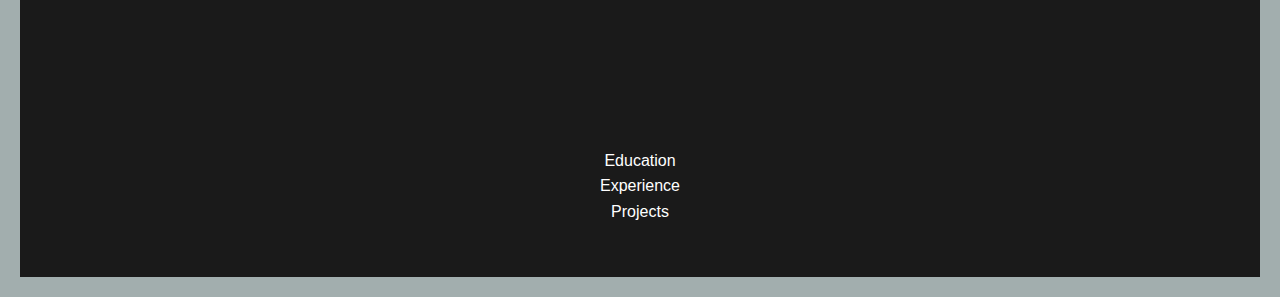
<file: assignments/assignment-4/index.html>
<!DOCTYPE html>
<html lang="en">
<head>
    <meta charset="UTF-8">
    <title>Hamid Sahraye - Portfolio</title>
    <meta name="viewport" content="width=device-width, initial-scale=1.0">
    <link rel="stylesheet" href="styles/styles.css">
    <link href="https://fonts.googleapis.com/css2?family=Orbitron:wght@400;700&display=swap" rel="stylesheet">
</head>
<body>
    <header>
        <!-- this is the header section -->
        <h1>Hamid Sahraye</h1> 
        <nav>
            <a href="#about">About Me</a>
            <a href="#education">My Education</a>
            <a href="#projects">My Projects</a>
        </nav>
    </header>
    <main>
        <section id="about">
            <div class="profile-img-container">
                <img src="images/IMG_7505.jpeg" class="profile-img" alt="Your Name's profile picture">
            </div>
            
            <!-- About me section -->
            <h2>About Me</h2>
            <p>I'm Hamid Sahraye; A student, and a Co-founder with a deep passion for artificial intelligence, enterprise application development, and knowledge sharing. My goal is to master every phase of the Software Development Life Cycle (SDLC) and apply that expertise to build innovative solutions. Beyond my professional journey, I am committed to giving back to my community by sharing my knowledge and empowering others in the tech space.</p>
            <h3>My School</h3>
            <div class="school-logo-container">
                <img src="images/San-Francisco-State-University.jpeg" class="SFSU-logo"  alt="SFSU" width="400" height="200">
            </div>
            <p>San Francisco State University.</p>
            <h4>My Home-town</h4>
            <div class="hometown-img-container">
                <img src="images/Alameda-sunset.jpeg" class="hometown-img" alt="Alameda sunset" width="400" height="200">
            </div>
            <p>Alameda California</p>
        </section>
        
        <!-- Education section -->
        <section id="education" class="education-list">
            <h4>Education</h4>
            <ul class="education-list">
                <li>Bachelors of Science | San Francisco State University | Expected Graduation: 2026</li>
                <li>Associates of Mathematics | College of Alameda</li>
            </ul>
            <table style="width: 100%; border: 1px solid #ddd;">
                <thead>
                    <tr>
                        <th>Courses</th>
                        <th>Grades</th>
                        <th>Achievements</th>
                    </tr>
                </thead>
                <tbody>
                    <tr>
                        <td>UI/UX Specialization | California Institute of Arts</td>
                        <td>Honor-Student</td>
                        <td>Created enterprise level UI/UX prototypes to acquire industry best practices </td>
                    </tr>
                    <tr>
                        <td>Cybersecurity | Facebook</td>
                        <td>A</td>
                        <td>Contributed in pentesting projects, competed in capture the flag competitions, and ranked 8th in the bay-area CTF competitions</td>
                    </tr>
                </tbody>
            </table>
        </section>
        
        <!-- Experience section -->
        <section id="experience" class="experience-list">
            <h5>Experience</h5>
            <ol>
                <li>Desktop Support | Bank of the West Paribas</li>
                <li>Desktop Support | San Francisco Int'l Airport</li>
                <li>Desktop Support | BMO capital Bank</li>
            </ol>
            <table style="width: 100%; border: 1px solid #ddd;">
                <thead>
                    <tr>
                        <th>Company</th>
                        <th>Role</th>
                        <th>Duration</th>
                        <th>Description</th>
                    </tr>
                </thead>
                <tbody>
                    <tr>
                        <td>Bank of the West Paribas</td>
                        <td>Desktop Support</td>
                        <td>2022-2024</td>
                        <td>Provided rapid technical assistance for Microsoft Windows, CISCO networking, and various platforms (Google G-Suite).</td>
                    </tr>
                    <tr>
                        <td>San Francisco Int'l Airport</td>
                        <td>Desktop Support</td>
                        <td>2020-2022</td>
                        <td>Provided technical support and troubleshooting for airport staff and passengers, installing/configuring laptops, printers, and thermal printers, resolving hardware/software issues.</td>
                    </tr>
                    <tr>
                        <td>BMO capital Bank</td>
                        <td>Desktop Support</td>
                        <td>2018-2020</td>
                        <td>Provided comprehensive technical support for BMO Capital Bank, managing installation, configuration, and troubleshooting of desktops, laptops, printers, and peripherals.</td>
                    </tr>
                </tbody>
            </table>
        </section>
        
        <!-- Projects section -->
        <section id="projects" class="projects-list">
            <h2>Projects</h2>
            <div class="project-grid">
                <article class="project-card">
                    <h3>JavaScript Calculator</h3>
                    <img src="images/calculator-preview.jpeg" alt="Calculator Preview" class="project-image" width="50" height="50"> 
                    <p>A fully functional iOS-style calculator built with vanilla JavaScript. Features include basic arithmetic operations, keyboard support, and responsive design.</p>
                    <div class="project-tech">
                        <span>HTML</span>
                        <span>CSS</span>
                        <span>JavaScript</span>
                    </div>
                    <a href="calculator.html" class="project-link">View Calculator</a>
                </article>
                
                <!-- Your other projects here -->
            </div>
        </section>
    </main>
    
    <!-- form section -->
    <footer>
        <div class="contact-form">
            <section id="contact">
                <h2>Contact Information</h2> 
                <form>
                    <div class="form-group">
                        <input type="text" name="name" placeholder="Enter Your Name">
                        <input type="email" name="email" placeholder="Enter Your Email">
                        <input type="text" name="message" placeholder="Enter Your Message">
                    </div> 
                    <button class="submit-btn" type="submit">Submit</button>
                </form> 
            </section>
        </div>
        <!-- Location section -->
        <div class="alameda-map">
            <section id="location">
                <h2>Location</h2> 
                <iframe src="https://www.google.com/maps/embed?pb=!1m18!1m12!1m3!1d3152.0000000000005!2d-122.2416366846825!3d37.76520697975969!2m3!1f0!2f0!3f0!3m2!1i1024!2i768!4f13.1!3m3!1m2!1s0x808f7e1f1f8e1b1d%3A0x7b1b1b1b1b1b1b1b!2sSan%20Francisco%20State%20University!5e0!3m2!1sen!2sus!4v1633666820003!5m2!1sen!2sus" width="400" height="200" style="border:0;" allowfullscreen="" loading="lazy"></iframe>
            </section>
        </div>
        
        <!-- Navigation section -->
        <nav>
            <a href="#education">Education</a><br>
            <a href="#experience">Experience</a><br>
            <a href="#projects">Projects</a><br>
        </nav>
    </footer>
    
    <script src="scripts/script.js"></script>
</body>
</html>
</file>
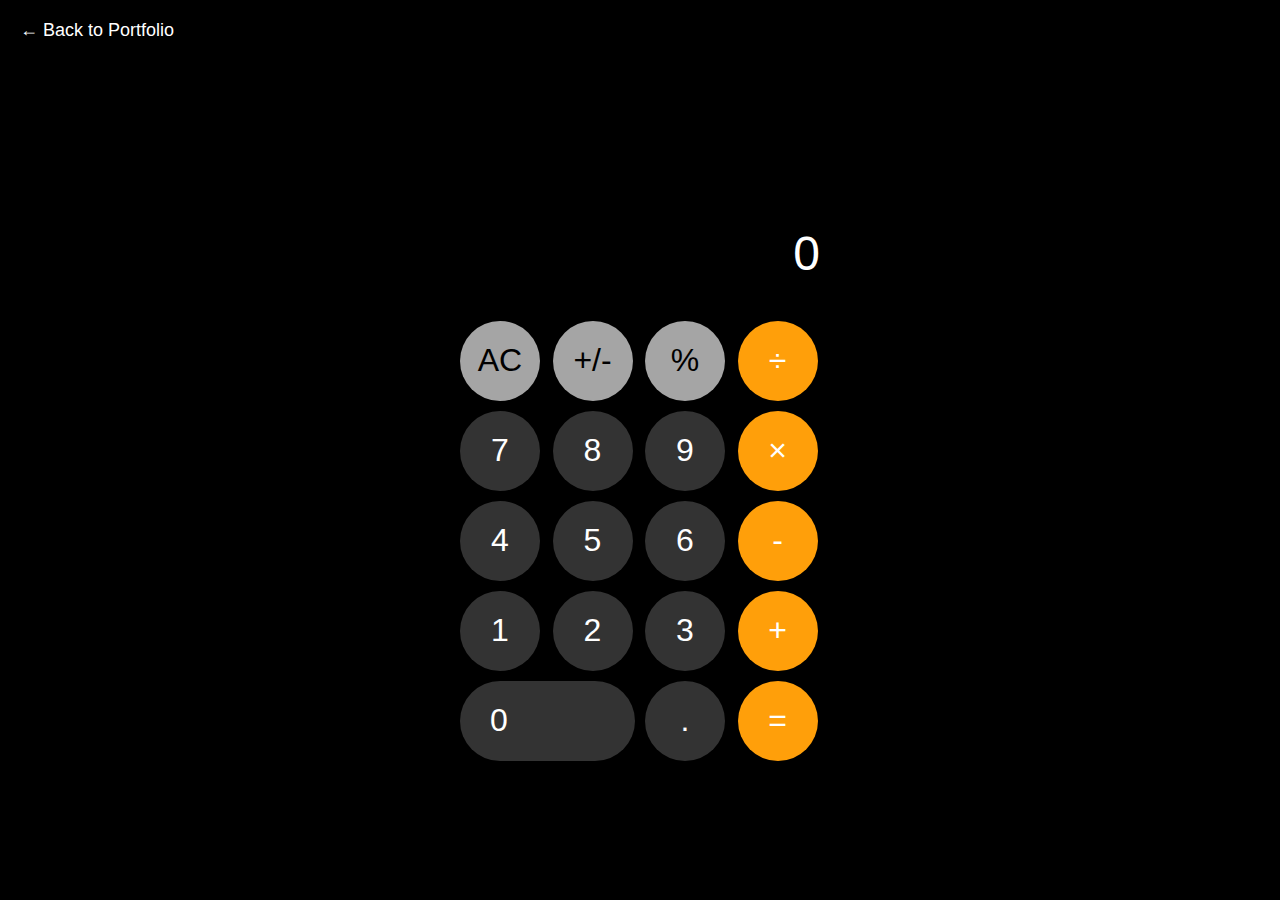
<file: calculator.html>
<!DOCTYPE html>
<html lang="en">
<head>
    <meta charset="UTF-8">
    <meta name="viewport" content="width=device-width, initial-scale=1.0">
    <title>JavaScript Calculator</title>
    <link rel="stylesheet" href="styles/calculator.css">
</head>
<body>
    <nav>
        <a href="index.html" class="back-link">← Back to Portfolio</a>
    </nav>
    <div class="calculator">
        <div class="display">0</div>
        <div class="buttons">
            <button class="gray">AC</button>
            <button class="gray">+/-</button>
            <button class="gray">%</button>
            <button class="orange">÷</button>
            
            <button class="dark-gray">7</button>
            <button class="dark-gray">8</button>
            <button class="dark-gray">9</button>
            <button class="orange">×</button>
            
            <button class="dark-gray">4</button>
            <button class="dark-gray">5</button>
            <button class="dark-gray">6</button>
            <button class="orange">-</button>
            
            <button class="dark-gray">1</button>
            <button class="dark-gray">2</button>
            <button class="dark-gray">3</button>
            <button class="orange">+</button>
            
            <button class="dark-gray zero">0</button>
            <button class="dark-gray">.</button>
            <button class="orange">=</button>
        </div>
    </div>
    <script src="scripts/calculator.js"></script>
</body>
</html>
</file>
<file: assignment-3/hybrid.css>
:root {
    --primary-color: #a2aeae;
    --secondary-color: #75458d;
    --text-color: black;
    --border-radius: 10px;
    --padding: 20px;
    --margin: 20px;
    --font-family: Arial, sans-serif;
    --heading-font-size: 2em;
    --subheading-font-size: 1.5em;
    --body-font-size: 1em;
}
/* Global styles for the body to set font, background color, and padding */
body {
    font-family: var(--font-family);
    background-color: var(--primary-color);
    margin: 0; /* Removing default margin */
    color: var(--text-color);
    padding: var(--padding);
}
/* Navigation Bar taken from AI-1. I like the top section of that version */
header {
    background: linear-gradient(135deg, #6b48ff, #ffeb3b); /* Vibrant gradient */
    padding: 1rem;
    position: sticky;
    top: 0;
    z-index: 100;
    text-align: center;
}
header h1 {
    color: #fff;
    font-size: 2.5rem;
    margin-bottom: 1rem;
}

header nav a {
    color: #fff;
    text-decoration: none;
    margin: 0 1rem;
    font-size: 1.2rem;
    transition: color 0.3s ease, transform 0.3s ease, box-shadow 0.3s ease; /* Added box-shadow transition */
}

header nav a:hover {
    color: #ffeb3b; /* Bright yellow on hover */
    transform: scale(1.2); /* Increase the zoom effect */
    box-shadow: 0 0 15px rgba(255, 235, 59, 0.7); /* Increase the shadow effect */
}
/* Header/Intro Section - AI-1. This makes the top section really organized */
header {
    min-height: 20vh;
    display: flex;
    flex-direction: column;
    justify-content: center;
    align-items: center;
}
/* AI-2/ this centers all my content */
main, header, footer {
    display: flex;
    flex-direction: column;
    align-items: center;
    justify-content: center;
    text-align: center;
}
/* AI-1/ About Me Section/ I used this because it organized the about me section really good */
#about {
    padding: 2rem;
    background-color: #fff;
    margin: 1rem;
    border-radius: 10px;
    box-shadow: 0 4px 8px rgba(0, 0, 0, 0.1); /* Subtle shadow */
}

#about h2 {
    color: #6b48ff; /* Vibrant purple */
    margin-bottom: 1rem;
}

.profile-img-container img {
    max-width: 100%;
    height: auto;
    border-radius: 10px;
    margin-bottom: 1rem;
}

.school-logo-container img, .hometown-img-container img {
    max-width: 100%;
    height: auto;
    border-radius: 10px;
}
/* AI-1/Education Section/ I really like this because it has a organized card design */
#education {
    padding: 2rem;
    background: linear-gradient(135deg, #ffeb3b, #fff); /* Yellow to white gradient */
    margin: 1rem;
    border-radius: 10px;
}

#education h4 {
    color: #6b48ff;
    margin-bottom: 1rem;
}

.education-list ul {
    list-style: none;
    margin-bottom: 1rem;
}

.education-list table {
    width: 100%;
    border-collapse: collapse;
}

.education-list th, .education-list td {
    padding: 0.8rem;
    text-align: left;
    border: 1px solid #ddd;
}
/* AI-1/ Experience Section/Used for organized card design */
#experience {
    padding: 2rem;
    background-color: #f0f0f0; /* Updated background color */
    margin: 1rem;
    border-radius: 10px;
}

#experience h5 {
    color: #6b48ff; /* Vibrant purple */
    margin-bottom: 1rem;
}

.experience-list ol {
    margin-left: 2rem;
    margin-bottom: 1rem;
}

.experience-list table {
    width: 100%;
    border-collapse: collapse;
}

.experience-list th, .experience-list td {
    padding: 0.8rem;
    text-align: left;
    border: 1px solid #ddd;
}
/* AI-1/ Projects Section - Card Layout/ Used for organization and card design */
#projects {
    padding: 2rem;
    background: linear-gradient(135deg, #6b48ff, #fff); /* Purple to white gradient */
    margin: 1rem;
    border-radius: 10px;
}

#projects h6 {
    color: #ffeb3b;
    margin-bottom: 1rem;
}

.projects-list ul {
    list-style: none;
    display: flex;
    flex-wrap: wrap;
    gap: 1rem;
    justify-content: center;
}
/* AI-2/Used for sizing and interactivity */
.projects-list li {
    background: #a8bae4;
    padding: 1rem;
    border: 1px solid #FF2D55;
    border-radius: 8px;
    box-shadow: 0 0 10px rgba(255, 45, 85, 0.3);
    transition: transform 0.3s ease, box-shadow 0.3s ease;
}

/* hover state for projects-list li */
.projects-list li:hover {
    transform: scale(1.05); /* Slightly enlarge the card */
    box-shadow: 0 0 15px rgba(255, 45, 85, 0.5); /* Increase the shadow effect */
}
/* AI-2 and some AI-1/ Contact Form (Card Style)/Used for an elegant and organized styling. */
footer .contact-form {
    background: linear-gradient(135deg, #ffeb3b, #fff);  
    width: 90%;
    max-width: 800px;
    margin: 1rem auto;
    padding: 2rem;
    border: 2px solid #FF9500; /* Neon orange border */
    border-radius: 10px;
    box-shadow: 0 0 15px rgba(255, 149, 0, 0.5);
}

.contact-form .title {
    font-size: 2rem;
    color: #8fc9d9; 
    margin-bottom: 1rem;
    text-shadow: 0 0 10px rgba(255, 149, 0, 0.5);
}

.contact-form form {
    display: flex;
    flex-direction: column;
    gap: 1rem;
}

.contact-form input {
    padding: 0.8rem;
    border: 1px solid #00DDEB;
    border-radius: 5px;
    font-size: 1rem;
    background: linear-gradient(135deg, #8fc9d9, #cde79f);
    color: #E5E5E5;
}

.contact-form button {
    padding: 0.8rem;
    background: #FF2D55; /* Neon pink button */
    color: #E5E5E5;
    border: none;
    border-radius: 5px;
    font-size: 1rem;
    cursor: pointer;
    transition: background 0.3s ease, transform 0.3s ease, box-shadow 0.3s ease;
}

.contact-form button:hover {
    background: #A100F2; /* Neon purple on hover */
    transform: scale(1.05);
    box-shadow: 0 0 10px rgba(161, 0, 242, 0.7);
}
/* Footer Location and Navigation (Card Style) */
footer .alameda-map, footer nav {
    background: linear-gradient(135deg, #6b48ff, #fff);
    width: 90%;
    max-width: 800px;
    margin: 1rem auto;
    padding: 1rem;
    border: 2px solid #00DDEB;
    border-radius: 10px;
    box-shadow: 0 0 15px rgba(0, 221, 235, 0.5);
}

footer nav a {
    color: #0c0b0b;
    text-decoration: none;
    margin: 0.5rem;
    transition: color 0.3s ease, transform 0.3s ease, box-shadow 0.3s ease; /* Added box-shadow transition */
}

footer nav a:hover {
    color: #FF9500;
    transform: scale(1.2); /* Increase the zoom effect */
    box-shadow: 0 0 15px rgba(255, 149, 0, 0.7); /* Increase the shadow effect */
}
</file>
<file: assignment-4/styles/styles.css>
/* Setting up CSS variables for consistent styling throughout my project */
:root {
    --primary-color: #a2aeae;
    --secondary-color: #75458d;
    --text-color: black;
    --border-radius: 10px;
    --padding: 20px;
    --margin: 20px;
    --font-family: Arial, sans-serif;
    --heading-font-size: 2em;
    --subheading-font-size: 1.5em;
    --body-font-size: 1em;
}

/* Styling the box element to have consistent dimensions and alignment */
.box {
    /* Setting the width and centering the box */
    width: 80%;
    max-width: 600px;
    margin: 50px auto;
    /* Adding padding and border */
    padding: 20px; /* Corrected padding */
    border: 2px solid #333;
    border-radius: 10px;
    text-align: center;
}

/* styles for the body, background color, and padding */
body {
    font-family: -apple-system, BlinkMacSystemFont, 'Segoe UI', Roboto, Oxygen, Ubuntu, Cantarell, 'Open Sans', 'Helvetica Neue', sans-serif;
    line-height: 1.6;
    color: #333;
    background-color: var(--primary-color);
    margin: 0; /* Removing default margin */
    padding: var(--padding);
}

/* Centering all headings and applying consistent margin */
h1, h2, h3, h4, h5, h6 {
    text-align: center;
    margin: var(--margin) 0; /* Adjusting margin as needed */
}

/* Specific font size for the main heading */
h1 {
    font-size: var(--heading-font-size);
}

/* Specific font size for subheadings */
h2, h3, h4, h5, h6 {
    font-size: var(--subheading-font-size);
}

/* Centering the navigation and adding bottom margin */
nav {
    text-align: center;
    margin-bottom: var(--margin); /* Adjusting margin as needed */
    margin-top: 1rem;
}

nav a {
    color: white;
    text-decoration: none;
    margin: 0 1rem;
    padding: 0.5rem 1rem;
    border-radius: 4px;
    transition: background-color 0.3s;
}

nav a:hover {
    background-color: rgba(255, 255, 255, 0.1);
}

/* Centering the profile image container and adding padding */
.profile-img-container {
    display: flex;
    justify-content: center;
    align-items: center;
    height: auto; /* Adjusting height as needed */
    padding: var(--padding) 0; /* Adding padding to create space around the image */
}

/* Styling the profile image with rounded corners and responsive width */
.profile-img {
    border-radius: 50%;
    width: 50%;
    max-width: 150px; 
}

/* Centering text in the about section and adding padding */
#about p {
    text-align: center;
    padding-left: var(--padding);
    padding-right: var(--padding);
}

/* Centering the school logo container and adding padding */
.school-logo-container {
    display: flex;
    justify-content: center;
    align-items: center;
    height: auto; /* Adjusting height as needed */
    padding: var(--padding) 0; /* Adding padding to create space around the image */
}

/* Styling the school logo with responsive width */
.SFSU-logo {
    width: 50%;
    max-width: 350px; 
}

/* Centering the hometown image container and adding padding */
.hometown-img-container {
    display: flex;
    justify-content: center;
    align-items: center;
    height: auto; /* Adjusting height as needed */
    padding: var(--padding) 0; /* Adding padding to create space around the image */
}

/* Styling the hometown image with responsive width */
.home-town-img {
    width: 100%;
    max-width: 350px; 
}

/* Centering text in the education and experience lists */
.education-list, .experience-list {
    text-align: center;
}

/* Centering text in the projects list and removing default list styling */
.projects-list {
    display: flex;
    justify-content: center;
    align-items: center;
    flex-direction: column;
    text-align: center;
    padding-left: var(--padding);
    padding-right: var(--padding);
    list-style: none; /* Removing default list styling */
    margin: 0 auto; /* Centering the list */
}

/* Centering text in the contact form and adding padding */
.contact-form {
    text-align: center;
    padding-left: var(--padding);
    padding-right: var(--padding);
}

/* Centering the Alameda map container and removing default list styling */
.alameda-map {
    display: flex;
    justify-content: center;
    align-items: center;
    flex-direction: column;
    text-align: center;
    padding-left: var(--padding);
    padding-right: var(--padding);
    list-style: none; /* Removing default list styling */
    margin: 0 auto; /* Centering the list */
}

/* Styling the submit button with consistent colors, padding, and margin */
.submit-btn {
    background-color: var(--primary-color);
    color: var(--text-color);
    border-radius: var(--border-radius);
    padding: var(--padding);
    margin: var(--margin) 0;
    font-size: var(--body-font-size);
    cursor: pointer;
    transition: background-color 0.3s ease; /* Adding transition for hover effect */
}

/* Changing background color on hover for the submit button */
.submit-btn:hover {
    background-color: var(--secondary-color);
}

/* Media queries for responsive design */
@media (max-width: 768px) {
    .box {
        width: 90%;
    }
    .profile-img, .SFSU-logo, .home-town-img {
        width: 70%;
    }
    main {
        padding: 1rem;
    }
    
    .project-grid {
        grid-template-columns: 1fr;
    }
}

@media (max-width: 480px) {
    .box {
        width: 95%;
    }
    .profile-img, .SFSU-logo, .home-town-img {
        width: 90%;
    }
}

/* Main content */
main {
    max-width: 1200px;
    margin: 0 auto;
    padding: 2rem;
}

section {
    margin-bottom: 4rem;
}

h2 {
    margin-bottom: 2rem;
    color: #1a1a1a;
}

/* Project grid */
.project-grid {
    display: grid;
    grid-template-columns: repeat(auto-fit, minmax(300px, 1fr));
    gap: 2rem;
}

.project-card {
    background: rgb(255, 209, 209);
    border-radius: 8px;
    overflow: hidden;
    box-shadow: 0 2px 8px rgba(0, 0, 0, 0.1);
    transition: transform 0.3s;
}

.project-card:hover {
    transform: translateY(-4px);
}

.project-image {
    width: 100%;
    height: 200px;
    object-fit: cover;
}

.project-card h3 {
    padding: 1rem;
    margin: 0;
}

.project-card p {
    padding: 0 1rem;
    color: #666;
}

.project-tech {
    padding: 1rem;
    display: flex;
    gap: 0.5rem;
    flex-wrap: wrap;
}

.project-tech span {
    background: #f0f0f0;
    padding: 0.25rem 0.75rem;
    border-radius: 20px;
    font-size: 0.875rem;
    color: #666;
}

.project-link {
    display: block;
    background: #1a1a1a;
    color: white;
    text-decoration: none;
    padding: 1rem;
    text-align: center;
    transition: background-color 0.3s;
}

.project-link:hover {
    background: #333;
}

/* Footer */
footer {
    background: #1a1a1a;
    color: white;
    padding: 2rem;
    text-align: center;
}
</file>
<file: assignments/assignment-4/styles/styles.css>
/* Setting up CSS variables for consistent styling throughout my project */
:root {
    --primary-color: #a2aeae;
    --secondary-color: #75458d;
    --text-color: black;
    --border-radius: 10px;
    --padding: 20px;
    --margin: 20px;
    --font-family: Arial, sans-serif;
    --heading-font-size: 2em;
    --subheading-font-size: 1.5em;
    --body-font-size: 1em;
}

/* Styling the box element to have consistent dimensions and alignment */
.box {
    /* Setting the width and centering the box */
    width: 80%;
    max-width: 600px;
    margin: 50px auto;
    /* Adding padding and border */
    padding: 20px; /* Corrected padding */
    border: 2px solid #333;
    border-radius: 10px;
    text-align: center;
}

/* styles for the body, background color, and padding */
body {
    font-family: -apple-system, BlinkMacSystemFont, 'Segoe UI', Roboto, Oxygen, Ubuntu, Cantarell, 'Open Sans', 'Helvetica Neue', sans-serif;
    line-height: 1.6;
    color: #333;
    background-color: var(--primary-color);
    margin: 0; /* Removing default margin */
    padding: var(--padding);
}

/* Centering all headings and applying consistent margin */
h1, h2, h3, h4, h5, h6 {
    text-align: center;
    margin: var(--margin) 0; /* Adjusting margin as needed */
}

/* Specific font size for the main heading */
h1 {
    font-size: var(--heading-font-size);
}

/* Specific font size for subheadings */
h2, h3, h4, h5, h6 {
    font-size: var(--subheading-font-size);
}

/* Centering the navigation and adding bottom margin */
nav {
    text-align: center;
    margin-bottom: var(--margin); /* Adjusting margin as needed */
    margin-top: 1rem;
}

nav a {
    color: white;
    text-decoration: none;
    margin: 0 1rem;
    padding: 0.5rem 1rem;
    border-radius: 4px;
    transition: background-color 0.3s;
}

nav a:hover {
    background-color: rgba(255, 255, 255, 0.1);
}

/* Centering the profile image container and adding padding */
.profile-img-container {
    display: flex;
    justify-content: center;
    align-items: center;
    height: auto; /* Adjusting height as needed */
    padding: var(--padding) 0; /* Adding padding to create space around the image */
}

/* Styling the profile image with rounded corners and responsive width */
.profile-img {
    border-radius: 50%;
    width: 50%;
    max-width: 150px; 
}

/* Centering text in the about section and adding padding */
#about p {
    text-align: center;
    padding-left: var(--padding);
    padding-right: var(--padding);
}

/* Centering the school logo container and adding padding */
.school-logo-container {
    display: flex;
    justify-content: center;
    align-items: center;
    height: auto; /* Adjusting height as needed */
    padding: var(--padding) 0; /* Adding padding to create space around the image */
}

/* Styling the school logo with responsive width */
.SFSU-logo {
    width: 50%;
    max-width: 350px; 
}

/* Centering the hometown image container and adding padding */
.hometown-img-container {
    display: flex;
    justify-content: center;
    align-items: center;
    height: auto; /* Adjusting height as needed */
    padding: var(--padding) 0; /* Adding padding to create space around the image */
}

/* Styling the hometown image with responsive width */
.home-town-img {
    width: 100%;
    max-width: 350px; 
}

/* Centering text in the education and experience lists */
.education-list, .experience-list {
    text-align: center;
}

/* Centering text in the projects list and removing default list styling */
.projects-list {
    display: flex;
    justify-content: center;
    align-items: center;
    flex-direction: column;
    text-align: center;
    padding-left: var(--padding);
    padding-right: var(--padding);
    list-style: none; /* Removing default list styling */
    margin: 0 auto; /* Centering the list */
}

/* Centering text in the contact form and adding padding */
.contact-form {
    text-align: center;
    padding-left: var(--padding);
    padding-right: var(--padding);
}

/* Centering the Alameda map container and removing default list styling */
.alameda-map {
    display: flex;
    justify-content: center;
    align-items: center;
    flex-direction: column;
    text-align: center;
    padding-left: var(--padding);
    padding-right: var(--padding);
    list-style: none; /* Removing default list styling */
    margin: 0 auto; /* Centering the list */
}

/* Styling the submit button with consistent colors, padding, and margin */
.submit-btn {
    background-color: var(--primary-color);
    color: var(--text-color);
    border-radius: var(--border-radius);
    padding: var(--padding);
    margin: var(--margin) 0;
    font-size: var(--body-font-size);
    cursor: pointer;
    transition: background-color 0.3s ease; /* Adding transition for hover effect */
}

/* Changing background color on hover for the submit button */
.submit-btn:hover {
    background-color: var(--secondary-color);
}

/* Media queries for responsive design */
@media (max-width: 768px) {
    .box {
        width: 90%;
    }
    .profile-img, .SFSU-logo, .home-town-img {
        width: 70%;
    }
    main {
        padding: 1rem;
    }
    
    .project-grid {
        grid-template-columns: 1fr;
    }
}

@media (max-width: 480px) {
    .box {
        width: 95%;
    }
    .profile-img, .SFSU-logo, .home-town-img {
        width: 90%;
    }
}

/* Main content */
main {
    max-width: 1200px;
    margin: 0 auto;
    padding: 2rem;
}

section {
    margin-bottom: 4rem;
}

h2 {
    margin-bottom: 2rem;
    color: #1a1a1a;
}

/* Project grid */
.project-grid {
    display: grid;
    grid-template-columns: repeat(auto-fit, minmax(300px, 1fr));
    gap: 2rem;
}

.project-card {
    background: rgb(255, 209, 209);
    border-radius: 8px;
    overflow: hidden;
    box-shadow: 0 2px 8px rgba(0, 0, 0, 0.1);
    transition: transform 0.3s;
}

.project-card:hover {
    transform: translateY(-4px);
}

.project-image {
    width: 100%;
    height: 200px;
    object-fit: cover;
}

.project-card h3 {
    padding: 1rem;
    margin: 0;
}

.project-card p {
    padding: 0 1rem;
    color: #666;
}

.project-tech {
    padding: 1rem;
    display: flex;
    gap: 0.5rem;
    flex-wrap: wrap;
}

.project-tech span {
    background: #f0f0f0;
    padding: 0.25rem 0.75rem;
    border-radius: 20px;
    font-size: 0.875rem;
    color: #666;
}

.project-link {
    display: block;
    background: #1a1a1a;
    color: white;
    text-decoration: none;
    padding: 1rem;
    text-align: center;
    transition: background-color 0.3s;
}

.project-link:hover {
    background: #333;
}

/* Footer */
footer {
    background: #1a1a1a;
    color: white;
    padding: 2rem;
    text-align: center;
}
</file>
<file: styles/calculator.css>
* {
    margin: 0;
    padding: 0;
    box-sizing: border-box;
    font-family: -apple-system, BlinkMacSystemFont, 'Segoe UI', Roboto, Oxygen, Ubuntu, Cantarell, 'Open Sans', 'Helvetica Neue', sans-serif;
}

body {
    display: flex;
    flex-direction: column;
    min-height: 100vh;
    background-color: #000;
    color: white;
}

nav {
    padding: 20px;
}

.back-link {
    color: white;
    text-decoration: none;
    font-size: 18px;
}

.back-link:hover {
    text-decoration: underline;
}

.calculator {
    margin: auto;
    width: 100%;
    max-width: 400px;
    background-color: #000;
    border-radius: 20px;
    overflow: hidden;
}

.display {
    padding: 20px;
    text-align: right;
    color: white;
    font-size: 48px;
    height: 120px;
    display: flex;
    align-items: flex-end;
    justify-content: flex-end;
    overflow: hidden;
}

.buttons {
    display: grid;
    grid-template-columns: repeat(4, 1fr);
    gap: 10px;
    padding: 20px;
}

button {
    border: none;
    border-radius: 50%;
    width: 80px;
    height: 80px;
    font-size: 32px;
    cursor: pointer;
    transition: opacity 0.2s;
}

button:active {
    opacity: 0.8;
}

.gray {
    background-color: #a5a5a5;
    color: black;
}

.dark-gray {
    background-color: #333;
    color: white;
}

.orange {
    background-color: #ff9f0a;
    color: white;
}

.zero {
    grid-column: span 2;
    width: 100%;
    border-radius: 40px;
    text-align: left;
    padding-left: 30px;
}

@media (max-width: 400px) {
    .calculator {
        max-width: 100%;
    }

    button {
        width: 60px;
        height: 60px;
        font-size: 24px;
    }
}
</file>
